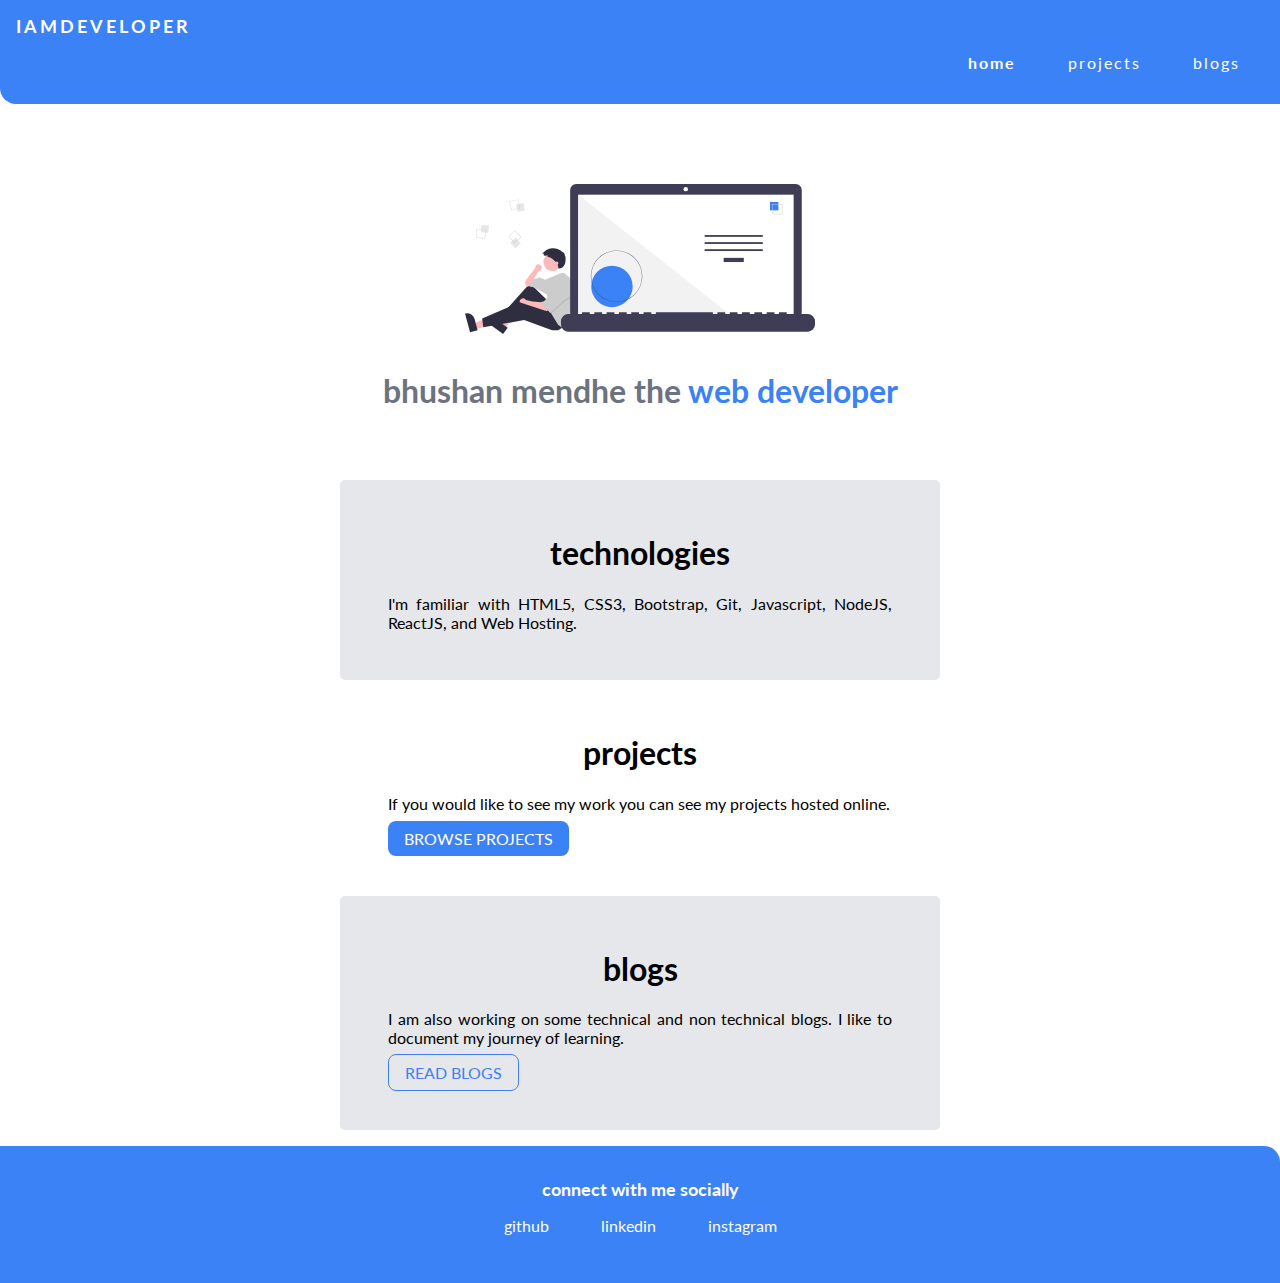
<file: index.html>
<!DOCTYPE html>
<html lang="en">

<head>
    <meta charset="UTF-8">
    <meta http-equiv="X-UA-Compatible" content="IE=edge">
    <meta name="viewport" content="width=device-width, initial-scale=1.0">
    <title>home | bhushan mendhe</title>
    <link rel="stylesheet" href="styles.css">
    <link rel="stylesheet" href="https://use.fontawesome.com/releases/v5.15.4/css/all.css"
        integrity="sha384-DyZ88mC6Up2uqS4h/KRgHuoeGwBcD4Ng9SiP4dIRy0EXTlnuz47vAwmeGwVChigm" crossorigin="anonymous">
</head>

<body>

    <nav class="navigation container">
        <div class="nav-brand">IAMDEVELOPER</div>
        <ul class="nav-pills">
            <li class="list-item-inline">
                <a class="link link-active" href="/">home</a>
            </li>
            <li class="list-item-inline">
                <a class="link" href="/projects.html">projects</a>
            </li>
            <li class="list-item-inline">
                <a class="link" href="/blogs.html">blogs</a>
            </li>
        </ul>
    </nav>

    <header class="head">
        <img class="head-img" src="/images/code.svg" alt="">
        <h1 class="head-heading">bhushan mendhe the <span class="head-inverted">web developer</span></h1>
    </header>

    <div class="container-center">
        <section class="section ow">
            <div class="container">
                <h1>technologies</h1>
                <p>I'm familiar with HTML5, CSS3, Bootstrap, Git, Javascript, NodeJS, ReactJS, and Web Hosting.</p>
            </div>
        </section>

        <section class="section">
            <div class="container container-center">
                <h1>projects</h1>
                <p>If you would like to see my work you can see my projects hosted online.</p>
                <a class="link link-primary" href="/projects.html">BROWSE PROJECTS</a>
            </div>
        </section>

        <section class="section ow">
            <div class="container container-center">
                <h1>blogs</h1>
                <p>I am also working on some technical and non technical blogs. I like to document my journey of
                    learning.</p>
                <a class="link link-secondary" href="/blogs.html">READ BLOGS</a>
            </div>
        </section>
    </div>


    <footer class="footer">
        <div class="footer-head">connect with me socially</div>
        <ul class="footer-social-links list-non-bullet">
            <li class="list-item-inline">
                <i class="fab fa-github"></i>
                <a class="link" href="https://github.com/bmendhe23">github</a>
            </li>
            <li class="list-item-inline">
                <i class="fab fa-linkedin"></i>
                <a class="link" href="https://www.linkedin.com/in/bhushan-mendhe-1027a1146/">linkedin</a>
            </li>
            <li class="list-item-inline">
                <i class="fab fa-instagram"></i>
                <a class="link" href="https://www.instagram.com/bmendhe23/">instagram</a>
            </li>
        </ul>
    </footer>

</body>

</html>
</file>
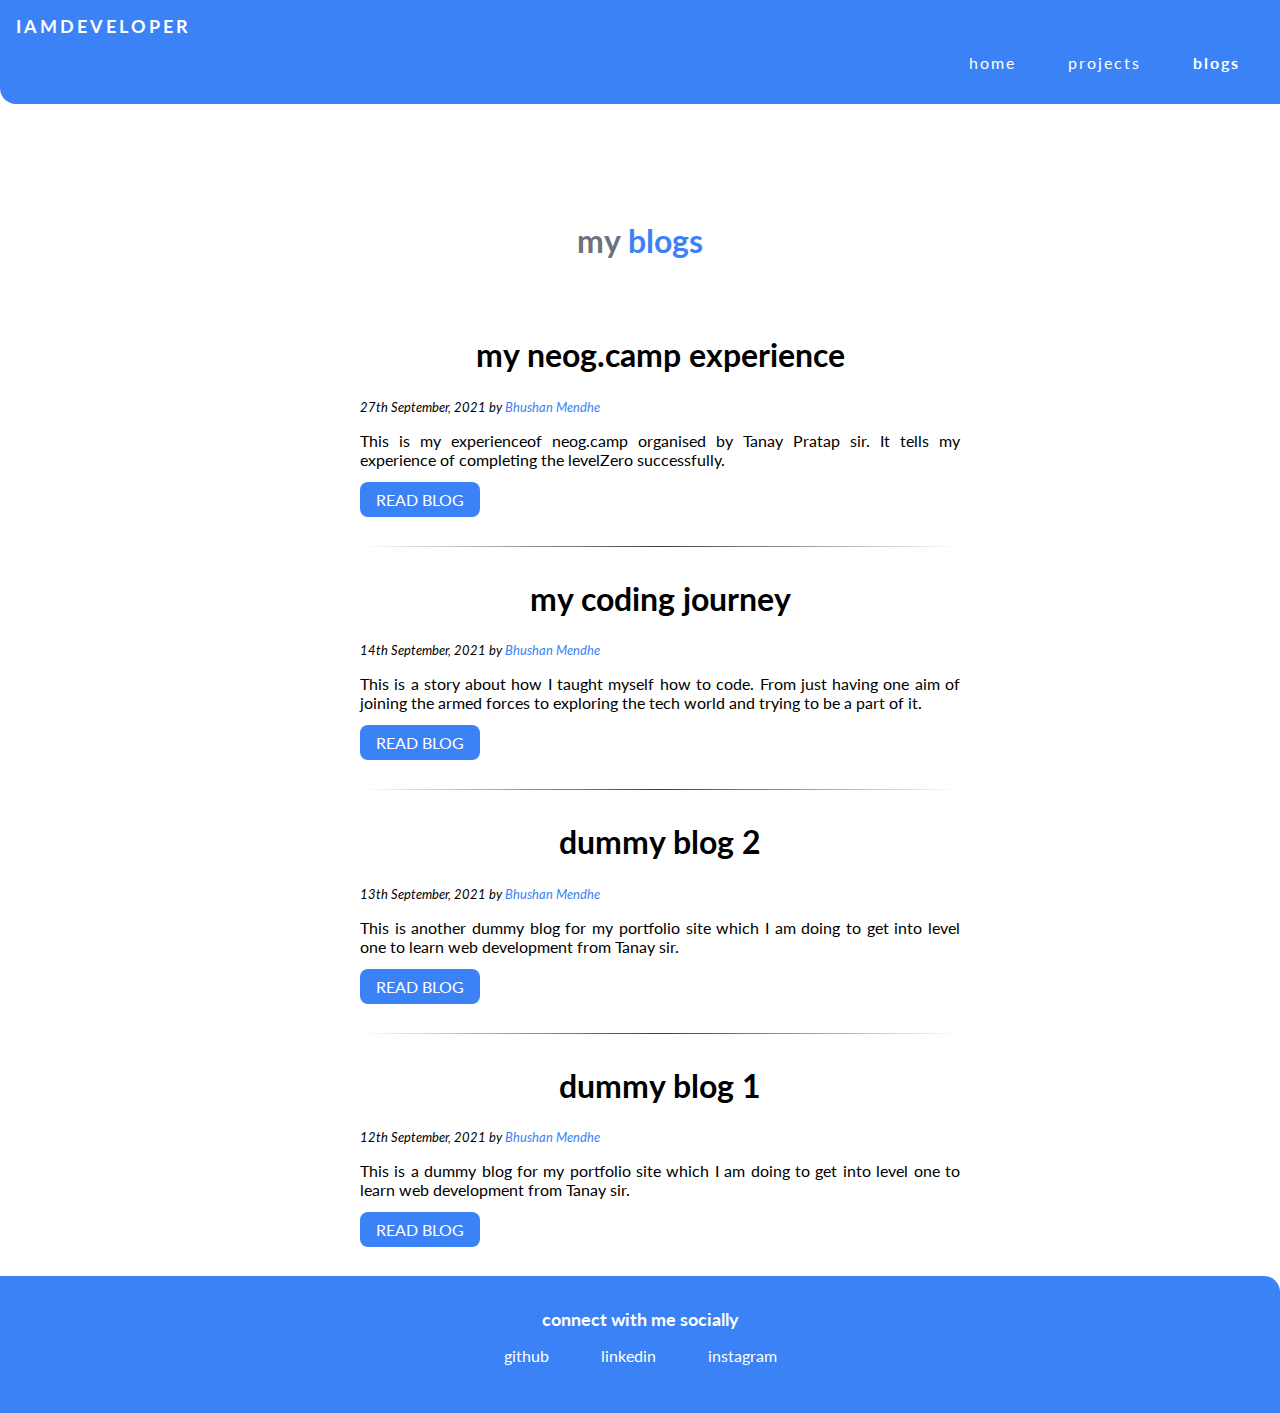
<file: blogs.html>
<!DOCTYPE html>
<html lang="en">
<head>
    <meta charset="UTF-8">
    <meta http-equiv="X-UA-Compatible" content="IE=edge">
    <meta name="viewport" content="width=device-width, initial-scale=1.0">
    <title>blogs | bhushan mendhe</title>
    <link rel="stylesheet" href="styles.css">
    <link rel="stylesheet" href="https://use.fontawesome.com/releases/v5.15.4/css/all.css" integrity="sha384-DyZ88mC6Up2uqS4h/KRgHuoeGwBcD4Ng9SiP4dIRy0EXTlnuz47vAwmeGwVChigm" crossorigin="anonymous">
</head>
<body>

    <nav class="navigation container">
        <div class="nav-brand">IAMDEVELOPER</div>
        <ul class="nav-pills">
            <li class="list-item-inline">
                <a class="link" href="/">home</a>
            </li>
            <li class="list-item-inline">
                <a class="link" href="/projects.html">projects</a>
            </li>
            <li class="list-item-inline">
                <a class="link link-active" href="/blogs.html">blogs</a>
            </li>
        </ul>
    </nav>

    <header class="head">
        <h1 class="head-heading">my <span class="head-inverted">blogs</span></h1>
    </header>

    <ul class="margin-fix list-non-bullet" reversed>
        <li>
            <div class="container container-center">
                <h1>my neog.camp experience</h1>
                <small><em>27th September, 2021 by<span class="head-inverted"> Bhushan Mendhe</span></em></small>
                <summary>
                    <p>This is my experienceof neog.camp organised by Tanay Pratap sir. It tells my experience of completing the levelZero successfully.</p>
                </summary>
                <div class="project-links"><a class="link link-primary" href="blogs/blog4.html">READ BLOG</a></div>
                <hr class="hr-style">
            </div>
        </li>
        <li>
            <div class="container container-center">
                <h1>my coding journey</h1>
                <small><em>14th September, 2021 by<span class="head-inverted"> Bhushan Mendhe</span></em></small>
                <summary>
                    <p>This is a story about how I taught myself how to code. From just having one aim of joining the armed forces to exploring the tech world and trying to be a part of it.</p>
                </summary>
                <div class="project-links"><a class="link link-primary" href="blogs/blog3.html">READ BLOG</a></div>
                <hr class="hr-style">
            </div>
        </li>
        <li>
            <div class="container container-center">
                <h1>dummy blog 2</h1>
                <small><em>13th September, 2021 by<span class="head-inverted"> Bhushan Mendhe</span></em></small>
                <p>This is another dummy blog for my portfolio site which I am doing to get into level one to learn web development from Tanay sir.</p>
                <div class="project-links"><a class="link link-primary" href="/blogs/blog2.html">READ BLOG</a></div>
                <hr class="hr-style">
            </div>
        </li>
        <li>
            <div class="container container-center">
                <h1>dummy blog 1</h1>
                <small><em>12th September, 2021 by<span class="head-inverted"> Bhushan Mendhe</span></em></small>
                <p>This is a dummy blog for my portfolio site which I am doing to get into level one to learn web development from Tanay sir.</p>
                <div class="project-links"><a class="link link-primary" href="/blogs/blog1.html">READ BLOG</a></div>
            </div>
        </li>
    </ul>

    <footer class="footer">
        <div class="footer-head">connect with me socially</div>
        <ul class="footer-social-links list-non-bullet">
            <li class="list-item-inline">
                <i class="fab fa-github"></i>
                <a class="link" href="https://github.com/bmendhe23">github</a>
            </li>
            <li class="list-item-inline">
                <i class="fab fa-linkedin"></i>
                <a class="link" href="https://www.linkedin.com/in/bhushan-mendhe-1027a1146/">linkedin</a>
            </li>
            <li class="list-item-inline">
                <i class="fab fa-instagram"></i>
                <a class="link" href="https://www.instagram.com/bmendhe23/">instagram</a>
            </li>
        </ul>
    </footer>

</body>
</html>
</file>
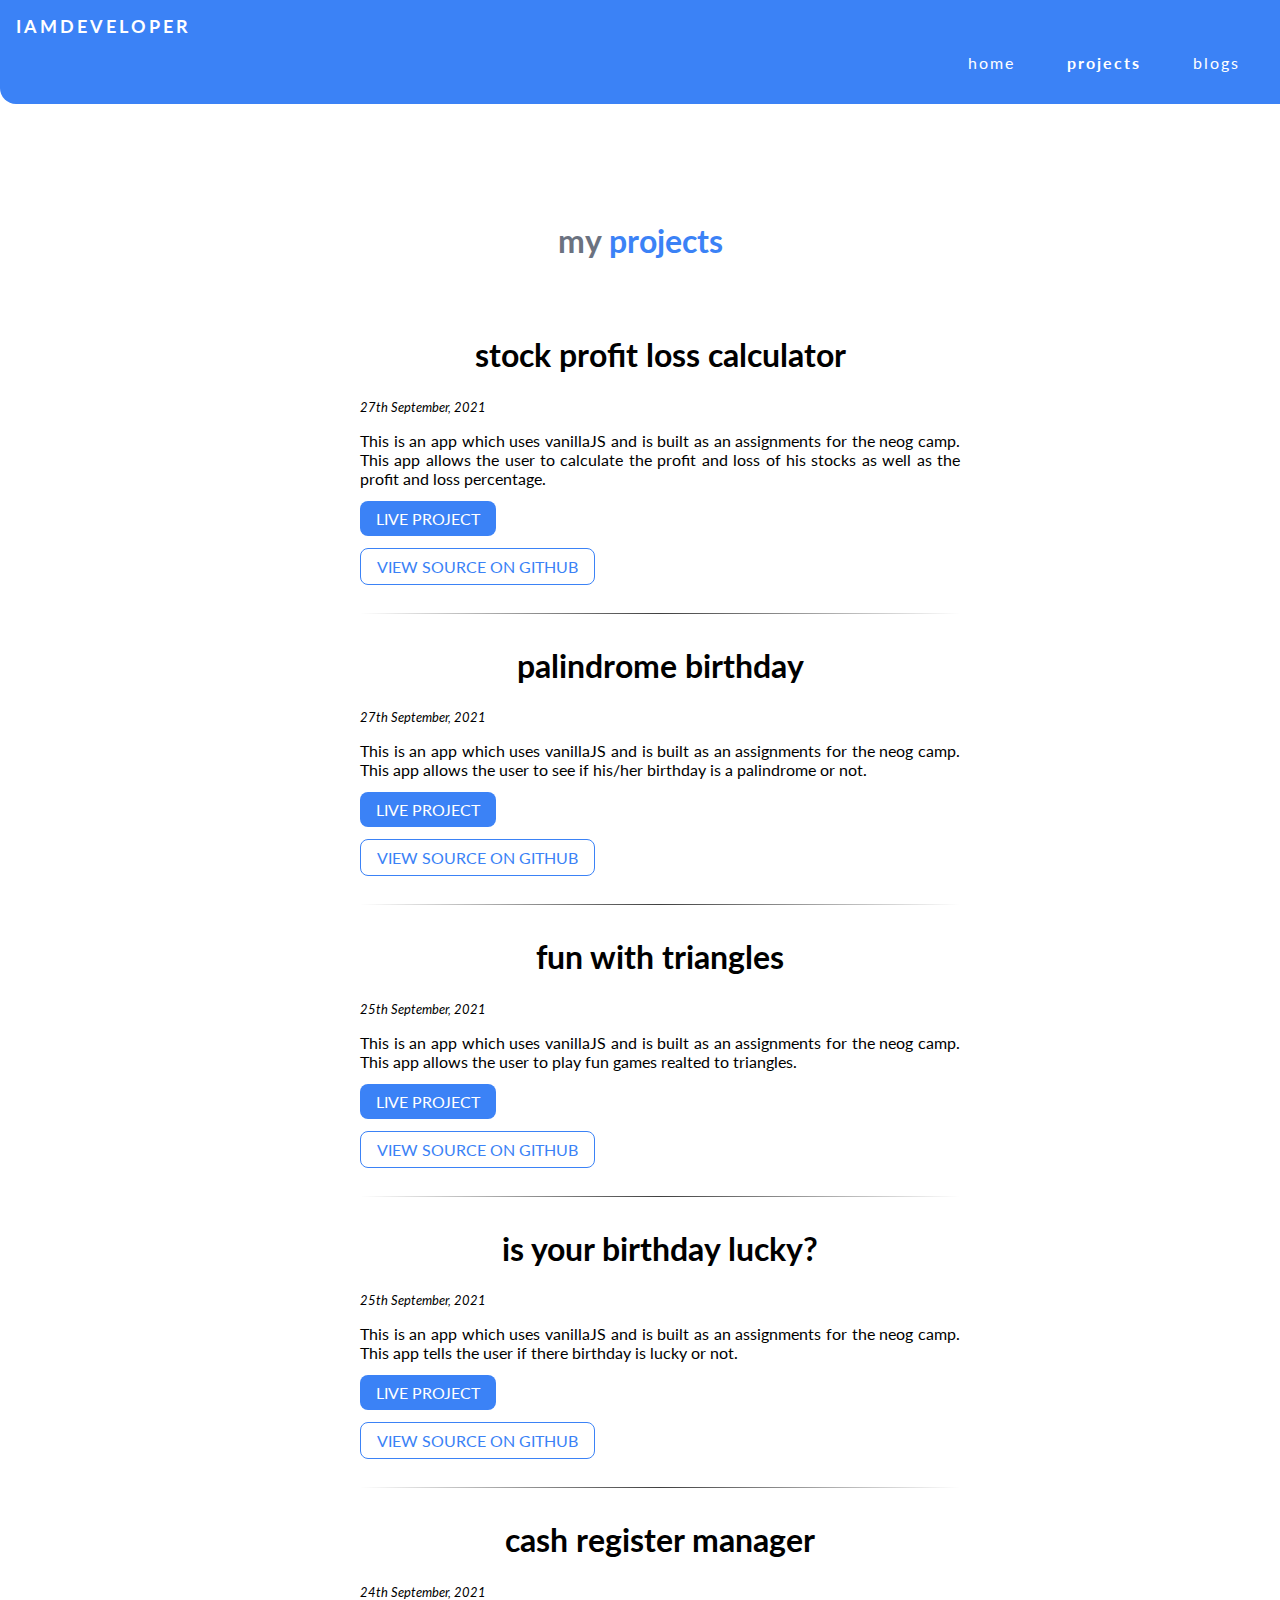
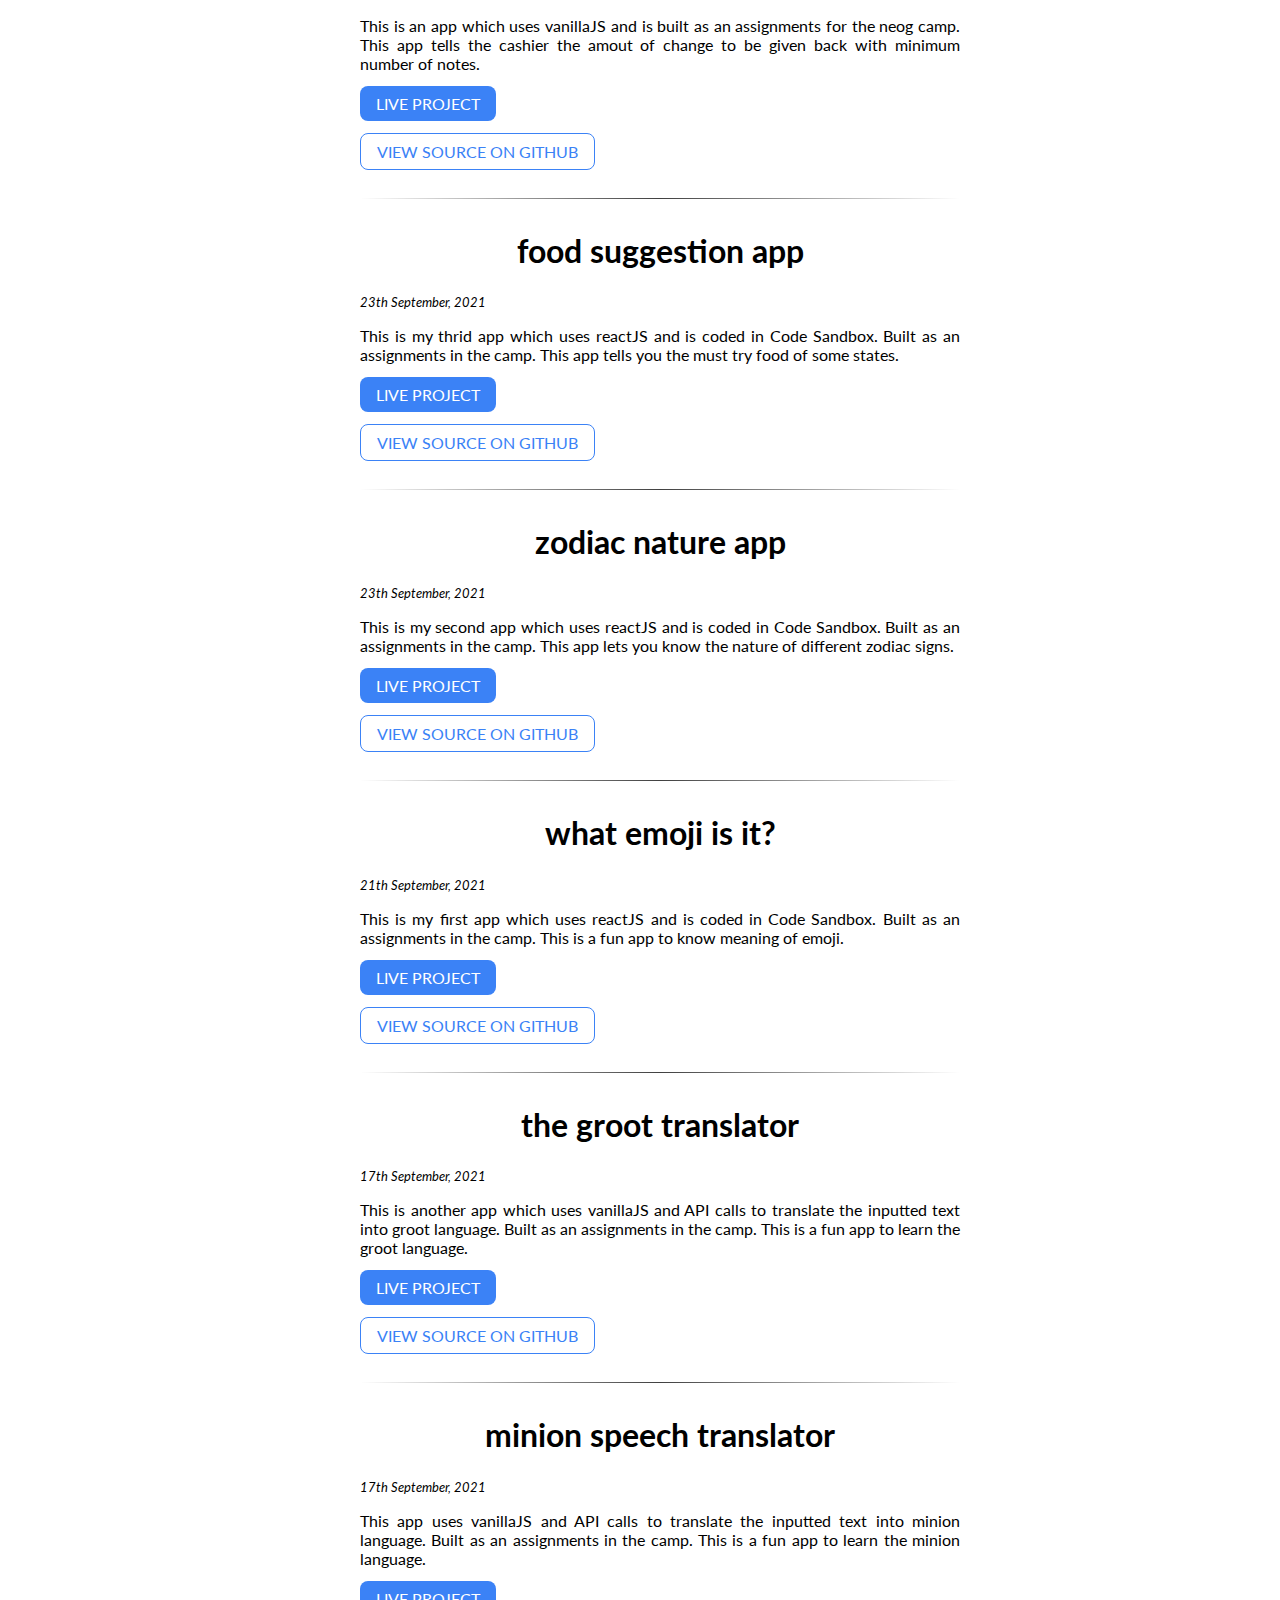
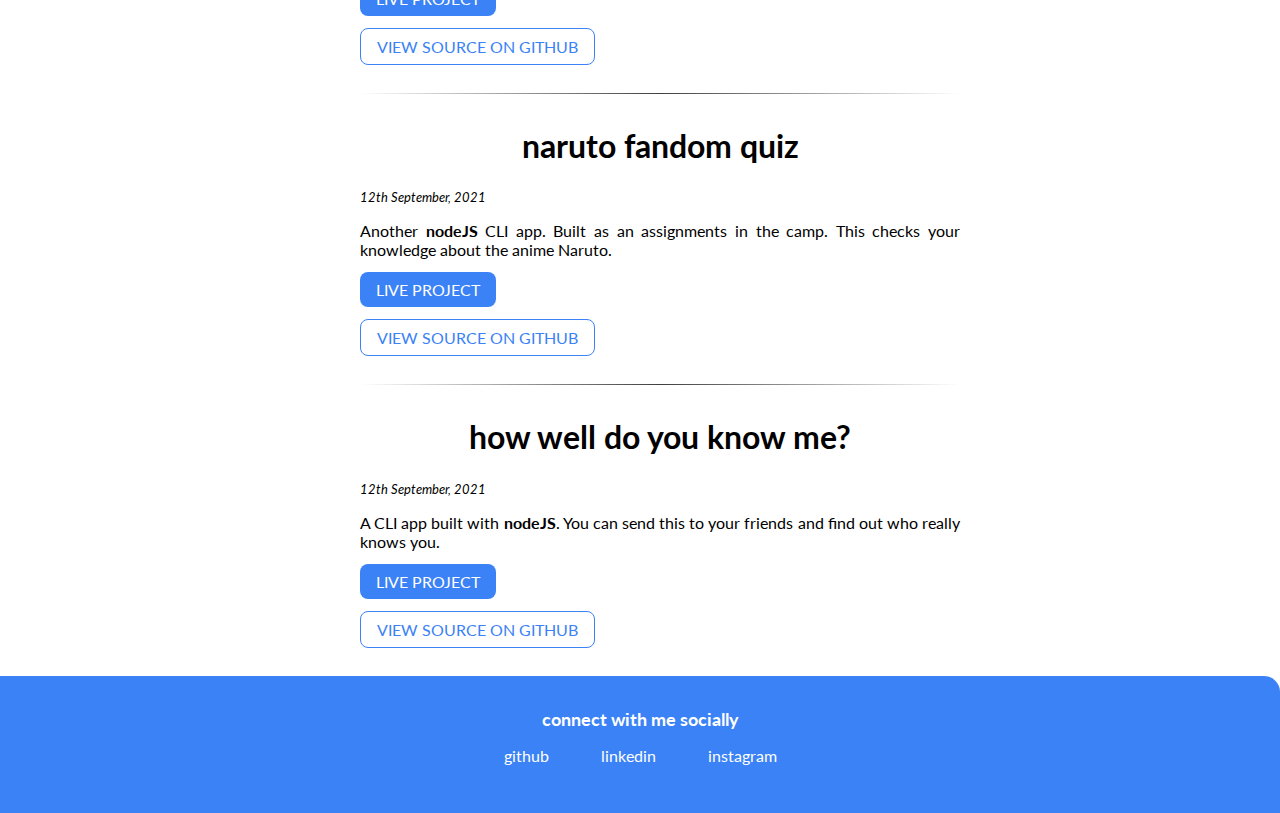
<file: projects.html>
<!DOCTYPE html>
<html lang="en">

<head>
    <meta charset="UTF-8">
    <meta http-equiv="X-UA-Compatible" content="IE=edge">
    <meta name="viewport" content="width=device-width, initial-scale=1.0">
    <title>projects | bhushan mendhe</title>
    <link rel="stylesheet" href="styles.css">
    <link rel="stylesheet" href="https://use.fontawesome.com/releases/v5.15.4/css/all.css"
        integrity="sha384-DyZ88mC6Up2uqS4h/KRgHuoeGwBcD4Ng9SiP4dIRy0EXTlnuz47vAwmeGwVChigm" crossorigin="anonymous">
</head>

<body>

    <nav class="navigation container">
        <div class="nav-brand">IAMDEVELOPER</div>
        <ul class="nav-pills">
            <li class="list-item-inline">
                <a class="link" href="/">home</a>
            </li>
            <li class="list-item-inline">
                <a class="link link-active" href="/projects.html">projects</a>
            </li>
            <li class="list-item-inline">
                <a class="link" href="/blogs.html">blogs</a>
            </li>
        </ul>
    </nav>

    <header class="head">
        <h1 class="head-heading">my <span class="head-inverted">projects</span></h1>
    </header>

    <ul class="margin-fix list-non-bullet" reversed>
        <li>
            <div class="container container-center">
                <h1>stock profit loss calculator</h1>
                <small><em>27th September, 2021</em></small>
                <p>This is an app which uses vanillaJS and is built as an assignments for the neog camp. This app allows the user to calculate the profit and loss of his stocks as well as the profit and loss percentage.</p>
                <div class="project-links"><a class="link link-primary" href="https://stock-profit-loss-calculator23.netlify.app/">LIVE PROJECT</a></div><br>
                <div class="project-links"><a class="link link-secondary" href="https://github.com/bmendhe23/stock-purchase-profit-or-loss">VIEW SOURCE ON GITHUB</a></div>
                <hr class="hr-style">
            </div>
        </li>
        <li>
            <div class="container container-center">
                <h1>palindrome birthday</h1>
                <small><em>27th September, 2021</em></small>
                <p>This is an app which uses vanillaJS and is built as an assignments for the neog camp. This app allows the user to see if his/her birthday is a palindrome or not.</p>
                <div class="project-links"><a class="link link-primary" href="https://palindrome-birthday23.netlify.app/">LIVE PROJECT</a></div><br>
                <div class="project-links"><a class="link link-secondary" href="https://github.com/bmendhe23/palindrome-birthdays">VIEW SOURCE ON GITHUB</a></div>
                <hr class="hr-style">
            </div>
        </li>
        <li>
            <div class="container container-center">
                <h1>fun with triangles</h1>
                <small><em>25th September, 2021</em></small>
                <p>This is an app which uses vanillaJS and is built as an assignments for the neog camp. This app allows the user to play fun games realted to triangles.</p>
                <div class="project-links"><a class="link link-primary" href="https://fun-with-triangles46.netlify.app/index.html">LIVE PROJECT</a></div><br>
                <div class="project-links"><a class="link link-secondary" href="https://github.com/bmendhe23/fun-with-triangles">VIEW SOURCE ON GITHUB</a></div>
                <hr class="hr-style">
            </div>
        </li>
        <li>
            <div class="container container-center">
                <h1>is your birthday lucky?</h1>
                <small><em>25th September, 2021</em></small>
                <p>This is an app which uses vanillaJS and is built as an assignments for the neog camp. This app tells the user if there birthday is lucky or not.</p>
                <div class="project-links"><a class="link link-primary" href="https://is-your-birthday-lucky23.netlify.app//">LIVE PROJECT</a></div><br>
                <div class="project-links"><a class="link link-secondary" href="https://github.com/bmendhe23/is-your-birthday-lucky-app">VIEW SOURCE ON GITHUB</a></div>
                <hr class="hr-style">
            </div>
        </li>
        <li>
            <div class="container container-center">
                <h1>cash register manager</h1>
                <small><em>24th September, 2021</em></small>
                <p>This is an app which uses vanillaJS and is built as an assignments for the neog camp. This app tells the cashier the amout of change to be given back with minimum number of notes.</p>
                <div class="project-links"><a class="link link-primary" href="https://cash-register-manager23.netlify.app/">LIVE PROJECT</a></div><br>
                <div class="project-links"><a class="link link-secondary" href="https://github.com/bmendhe23/cash-register-manager">VIEW SOURCE ON GITHUB</a></div>
                <hr class="hr-style">
            </div>
        </li>
        <li>
            <div class="container container-center">
                <h1>food suggestion app</h1>
                <small><em>23th September, 2021</em></small>
                <p>This is my thrid app which uses reactJS and is coded in Code Sandbox. Built as an assignments in the camp. This app tells you the must try food of some states.</p>
                <div class="project-links"><a class="link link-primary" href="https://food-suggestion-app.netlify.app/">LIVE PROJECT</a></div><br>
                <div class="project-links"><a class="link link-secondary" href="https://github.com/bmendhe23/food-suggestion-app">VIEW SOURCE ON GITHUB</a></div>
                <hr class="hr-style">
            </div>
        </li>
        <li>
            <div class="container container-center">
                <h1>zodiac nature app</h1>
                <small><em>23th September, 2021</em></small>
                <p>This is my second app which uses reactJS and is coded in Code Sandbox. Built as an assignments in the camp. This app lets you know the nature of different zodiac signs.</p>
                <div class="project-links"><a class="link link-primary" href="https://zodiac-nature-app.netlify.app/">LIVE PROJECT</a></div><br>
                <div class="project-links"><a class="link link-secondary" href="https://github.com/bmendhe23/know-zodiac-nature-app">VIEW SOURCE ON GITHUB</a></div>
                <hr class="hr-style">
            </div>
        </li>
        <li>
            <div class="container container-center">
                <h1>what emoji is it?</h1>
                <small><em>21th September, 2021</em></small>
                <p>This is my first app which uses reactJS and is coded in Code Sandbox. Built as an assignments in the camp. This is a fun app to know meaning of emoji.</p>
                <div class="project-links"><a class="link link-primary" href="https://what-emoji-is-it.netlify.app/">LIVE PROJECT</a></div><br>
                <div class="project-links"><a class="link link-secondary" href="https://github.com/bmendhe23/emoji-project">VIEW SOURCE ON GITHUB</a></div>
                <hr class="hr-style">
            </div>
        </li>
        <li>
            <div class="container container-center">
                <h1>the groot translator</h1>
                <small><em>17th September, 2021</em></small>
                <p>This is another app which uses vanillaJS and API calls to translate the inputted text into groot language. Built as an assignments in the camp. This is a fun app to learn the groot language.</p>
                <div class="project-links"><a class="link link-primary" href="https://thegroottalk.netlify.app/">LIVE PROJECT</a></div><br>
                <div class="project-links"><a class="link link-secondary" href="https://github.com/bmendhe23/the-groot-translator">VIEW SOURCE ON GITHUB</a></div>
                <hr class="hr-style">
            </div>
        </li>
        <li>
            <div class="container container-center">
                <h1>minion speech translator</h1>
                <small><em>17th September, 2021</em></small>
                <p>This app uses vanillaJS and API calls to translate the inputted text into minion language. Built as an assignments in the camp. This is a fun app to learn the minion language.</p>
                <div class="project-links"><a class="link link-primary" href="https://thebananaspeech.netlify.app/">LIVE PROJECT</a></div><br>
                <div class="project-links"><a class="link link-secondary" href="https://github.com/bmendhe23/the-minion-talk">VIEW SOURCE ON GITHUB</a></div>
                <hr class="hr-style">
            </div>
        </li>
        <li>
            <div class="container container-center">
                <h1>naruto fandom quiz</h1>
                <small><em>12th September, 2021</em></small>
                <p>Another <strong>nodeJS</strong> CLI app. Built as an assignments in the camp. This checks your
                    knowledge
                    about the anime Naruto.</p>
                <div class="project-links"><a class="link link-primary" href="https://replit.com/@bmendhe23/Mark2#index.js">LIVE PROJECT</a></div><br>
                <div class="project-links"><a class="link link-secondary" href="https://github.com/bmendhe23/Naruto-Fandom-Quiz">VIEW SOURCE ON GITHUB</a></div>
                <hr class="hr-style">
            </div>
        </li>
        <li>
            <div class="container container-center">
                <h1>how well do you know me?</h1>
                <small><em>12th September, 2021</em></small>
                <p>A CLI app built with <strong>nodeJS</strong>. You can send this to your friends and find out who
                    really knows you.</p>
                <div class="project-links"><a class="link link-primary" href="https://replit.com/@bmendhe23/Mark1#index.js">LIVE PROJECT</a></div><br>
                <div class="project-links"><a class="link link-secondary" href="https://github.com/bmendhe23/How-well-do-you-know-me-quiz">VIEW SOURCE ON GITHUB</a></div>
            </div>
        </li>
    </ul>



    <footer class="footer">
        <div class="footer-head">connect with me socially</div>
        <ul class="footer-social-links list-non-bullet">
            <li class="list-item-inline">
                <i class="fab fa-github"></i>
                <a class="link" href="https://github.com/bmendhe23">github</a>
            </li>
            <li class="list-item-inline">
                <i class="fab fa-linkedin"></i>
                <a class="link" href="https://www.linkedin.com/in/bhushan-mendhe-1027a1146/">linkedin</a>
            </li>
            <li class="list-item-inline">
                <i class="fab fa-instagram"></i>
                <a class="link" href="https://www.instagram.com/bmendhe23/">instagram</a>
            </li>
        </ul>
    </footer>

</body>

</html>
</file>
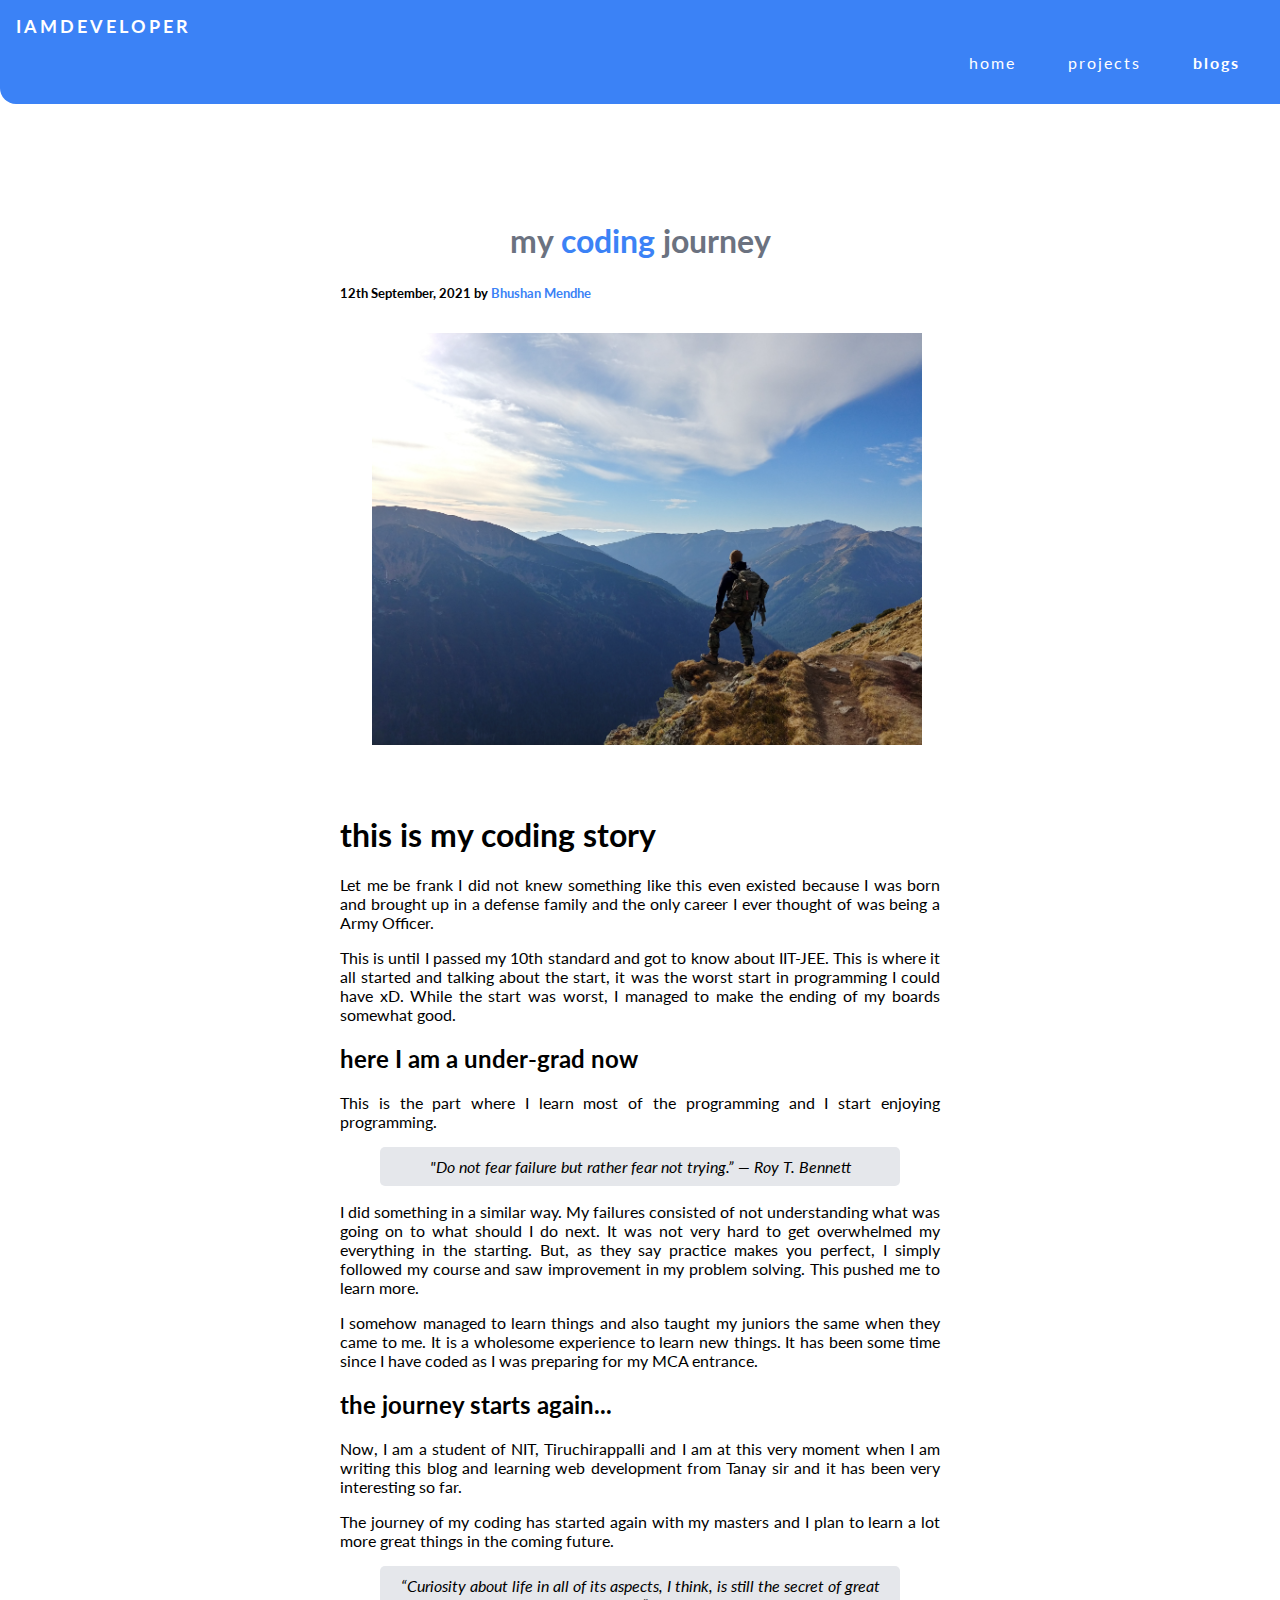
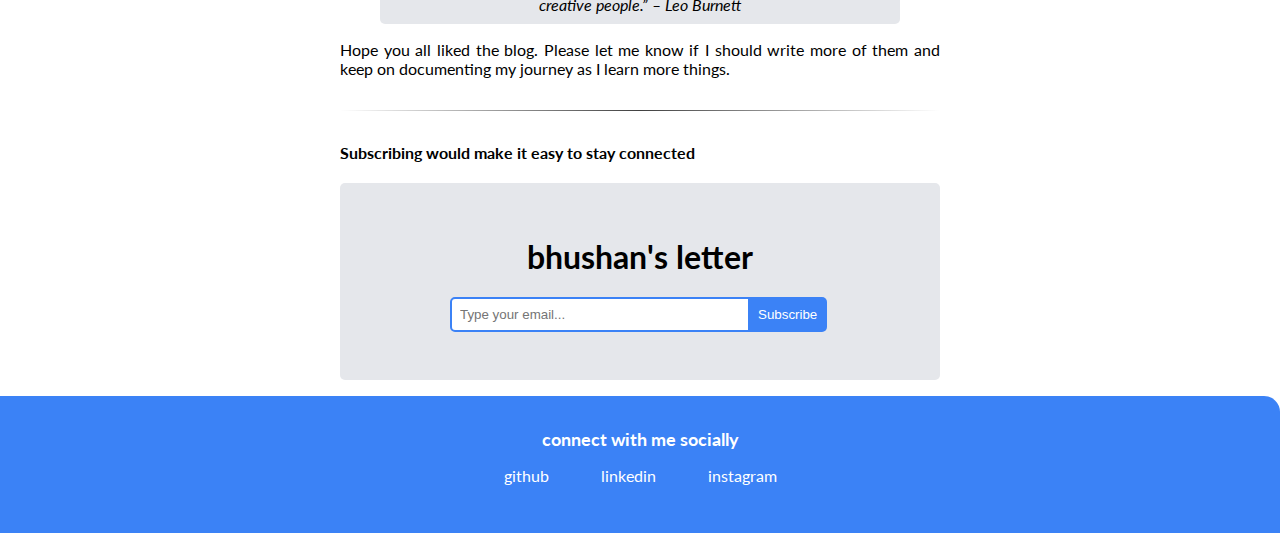
<file: blogs/blog1.html>
<!DOCTYPE html>
<html lang="en">

<head>
    <meta charset="UTF-8">
    <meta http-equiv="X-UA-Compatible" content="IE=edge">
    <meta name="viewport" content="width=device-width, initial-scale=1.0">
    <title>blogs | bhushan mendhe</title>
    <link rel="stylesheet" href="/styles.css">
    <link rel="stylesheet" href="https://use.fontawesome.com/releases/v5.15.4/css/all.css"
        integrity="sha384-DyZ88mC6Up2uqS4h/KRgHuoeGwBcD4Ng9SiP4dIRy0EXTlnuz47vAwmeGwVChigm" crossorigin="anonymous">
</head>

<body>

    <nav class="navigation container">
        <div class="nav-brand">IAMDEVELOPER</div>
        <ul class="nav-pills">
            <li class="list-item-inline">
                <a class="link" href="/">home</a>
            </li>
            <li class="list-item-inline">
                <a class="link" href="/projects.html">projects</a>
            </li>
            <li class="list-item-inline">
                <a class="link link-active" href="/blogs.html">blogs</a>
            </li>
        </ul>
    </nav>

    <header class="head">
        <div class="container container-center">
            <h1 class="head-heading">my <span class="head-inverted">coding</span> journey</h1>
            <strong><small>12th September, 2021 by <span class="head-inverted">Bhushan Mendhe</span></small></strong>
            <img class="head head-blog-img" src="/images/blog1.jpg" alt="">
        </div>
    </header>

    <div class="container container-center">
        <h1>this is my coding story</h1>
        <p>Let me be frank I did not knew something like this even existed because I was born and brought up in a
            defense family and the only career I ever thought of was being a Army Officer.</p>
        <p>This is until I passed my 10th standard and got to know about IIT-JEE. This is where it all started and
            talking about the start, it was the worst start in programming I could have xD. While the start was worst, I
            managed to make the ending of my boards somewhat good.</p>

        <h2>here I am a under-grad now</h2>
        <p>This is the part where I learn most of the programming and I start enjoying programming.</p>

        <blockquote class="quote"><em>"Do not fear failure but rather fear not trying.” ― Roy T. Bennett</em>
        </blockquote>

        <p>I did something in a similar way. My failures consisted of not understanding what was going on to what should
            I do next. It was not very hard to get overwhelmed my everything in the starting. But, as they say practice
            makes you perfect, I simply followed my course and saw improvement in my problem solving. This pushed me to
            learn more.</p>

        <p>I somehow managed to learn things and also taught my juniors the same when they came to me. It is a wholesome
            experience to learn new things. It has been some time since I have coded as I was preparing for my MCA
            entrance.</p>

        <h2>the journey starts again...</h2>
        <p>Now, I am a student of NIT, Tiruchirappalli and I am at this very moment when I am writing this blog and
            learning web development from Tanay sir and it has been very interesting so far.</p>
        <p>The journey of my coding has started again with my masters and I plan to learn a lot more great things in the
            coming future.</p>

        <blockquote class="quote"><em>“Curiosity about life in all of its aspects, I think, is still the secret of great
                creative people.” – Leo Burnett</em></blockquote>

        <p>Hope you all liked the blog. Please let me know if I should write more of them and keep on documenting my
            journey as I learn more things.</p>

        <hr class="hr-style">

        <h4>Subscribing would make it easy to stay connected</h4>
        <section class="section ow">
            <div class="container container-center">
                <h1>bhushan's letter</h1>
                <div class="blog-subscribe">
                    <input type="text" placeholder="Type your email...">
                <button>Subscribe</button>
                </div>
            </div>
        </section>
    </div>





    <footer class="footer">
        <div class="footer-head">connect with me socially</div>
        <ul class="footer-social-links list-non-bullet">
            <li class="list-item-inline">
                <i class="fab fa-github"></i>
                <a class="link" href="https://github.com/bmendhe23">github</a>
            </li>
            <li class="list-item-inline">
                <i class="fab fa-linkedin"></i>
                <a class="link" href="https://www.linkedin.com/in/bhushan-mendhe-1027a1146/">linkedin</a>
            </li>
            <li class="list-item-inline">
                <i class="fab fa-instagram"></i>
                <a class="link" href="https://www.instagram.com/bmendhe23/">instagram</a>
            </li>
        </ul>
    </footer>

</body>

</html>
</file>
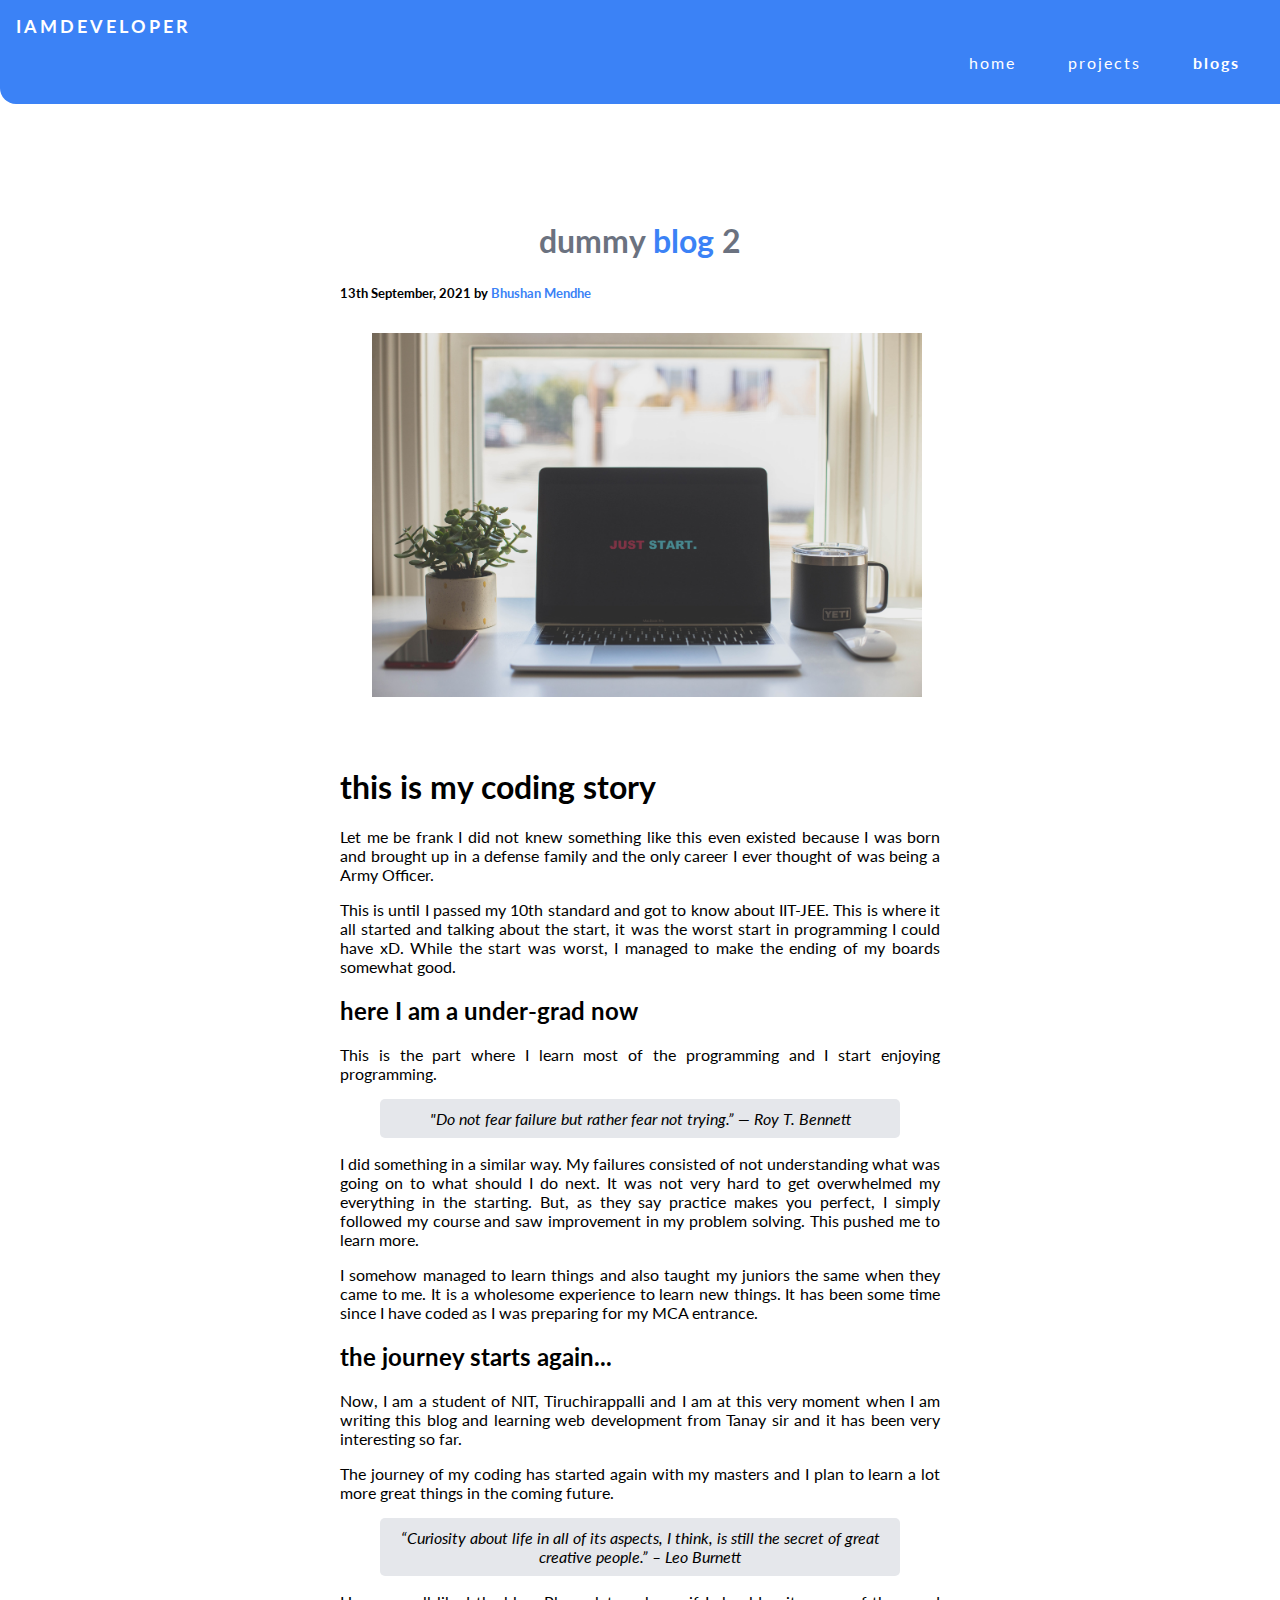
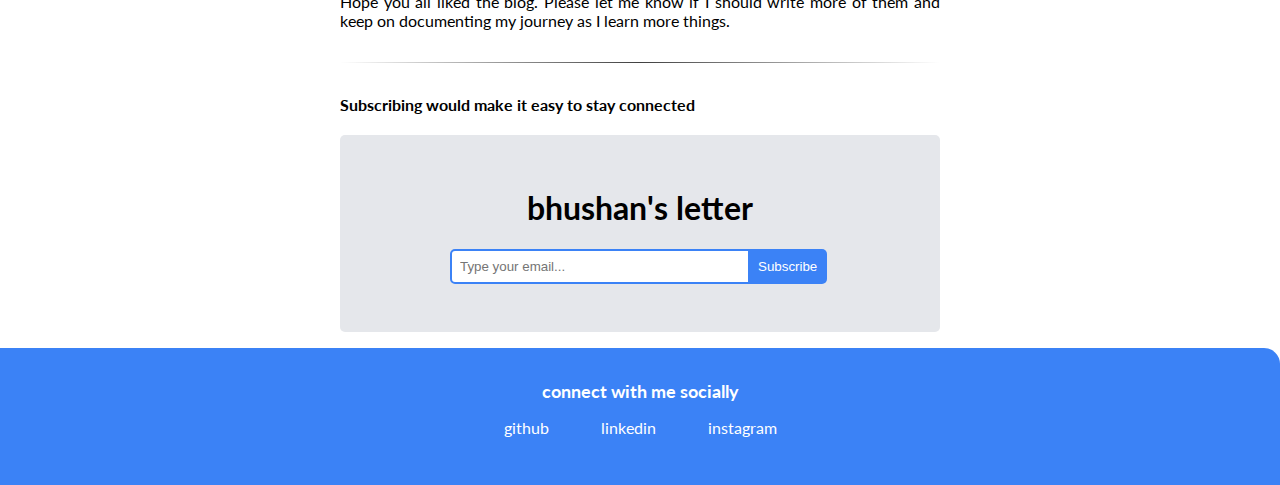
<file: blogs/blog2.html>
<!DOCTYPE html>
<html lang="en">

<head>
    <meta charset="UTF-8">
    <meta http-equiv="X-UA-Compatible" content="IE=edge">
    <meta name="viewport" content="width=device-width, initial-scale=1.0">
    <title>blogs | bhushan mendhe</title>
    <link rel="stylesheet" href="/styles.css">
    <link rel="stylesheet" href="https://use.fontawesome.com/releases/v5.15.4/css/all.css"
        integrity="sha384-DyZ88mC6Up2uqS4h/KRgHuoeGwBcD4Ng9SiP4dIRy0EXTlnuz47vAwmeGwVChigm" crossorigin="anonymous">
</head>

<body>

    <nav class="navigation container">
        <div class="nav-brand">IAMDEVELOPER</div>
        <ul class="nav-pills">
            <li class="list-item-inline">
                <a class="link" href="/">home</a>
            </li>
            <li class="list-item-inline">
                <a class="link" href="/projects.html">projects</a>
            </li>
            <li class="list-item-inline">
                <a class="link link-active" href="/blogs.html">blogs</a>
            </li>
        </ul>
    </nav>

    <header class="head">
        <div class="container container-center">
            <h1 class="head-heading">dummy <span class="head-inverted">blog</span> 2</h1>
            <strong><small>13th September, 2021 by <span class="head-inverted">Bhushan Mendhe</span></small></strong>
            <img class="head head-blog-img" src="/images/blog2.jpg" alt="">
        </div>
    </header>

    <div class="container container-center">
        <h1>this is my coding story</h1>
        <p>Let me be frank I did not knew something like this even existed because I was born and brought up in a
            defense family and the only career I ever thought of was being a Army Officer.</p>
        <p>This is until I passed my 10th standard and got to know about IIT-JEE. This is where it all started and
            talking about the start, it was the worst start in programming I could have xD. While the start was worst, I
            managed to make the ending of my boards somewhat good.</p>

        <h2>here I am a under-grad now</h2>
        <p>This is the part where I learn most of the programming and I start enjoying programming.</p>

        <blockquote class="quote"><em>"Do not fear failure but rather fear not trying.” ― Roy T. Bennett</em>
        </blockquote>

        <p>I did something in a similar way. My failures consisted of not understanding what was going on to what should
            I do next. It was not very hard to get overwhelmed my everything in the starting. But, as they say practice
            makes you perfect, I simply followed my course and saw improvement in my problem solving. This pushed me to
            learn more.</p>

        <p>I somehow managed to learn things and also taught my juniors the same when they came to me. It is a wholesome
            experience to learn new things. It has been some time since I have coded as I was preparing for my MCA
            entrance.</p>

        <h2>the journey starts again...</h2>
        <p>Now, I am a student of NIT, Tiruchirappalli and I am at this very moment when I am writing this blog and
            learning web development from Tanay sir and it has been very interesting so far.</p>
        <p>The journey of my coding has started again with my masters and I plan to learn a lot more great things in the
            coming future.</p>

        <blockquote class="quote"><em>“Curiosity about life in all of its aspects, I think, is still the secret of great
                creative people.” – Leo Burnett</em></blockquote>

        <p>Hope you all liked the blog. Please let me know if I should write more of them and keep on documenting my
            journey as I learn more things.</p>

        <hr class="hr-style">

        <h4>Subscribing would make it easy to stay connected</h4>
        <section class="section ow">
            <div class="container container-center">
                <h1>bhushan's letter</h1>
                <div class="blog-subscribe">
                    <input type="text" placeholder="Type your email...">
                <button>Subscribe</button>
                </div>
            </div>
        </section>
    </div>





    <footer class="footer">
        <div class="footer-head">connect with me socially</div>
        <ul class="footer-social-links list-non-bullet">
            <li class="list-item-inline">
                <i class="fab fa-github"></i>
                <a class="link" href="https://github.com/bmendhe23">github</a>
            </li>
            <li class="list-item-inline">
                <i class="fab fa-linkedin"></i>
                <a class="link" href="https://www.linkedin.com/in/bhushan-mendhe-1027a1146/">linkedin</a>
            </li>
            <li class="list-item-inline">
                <i class="fab fa-instagram"></i>
                <a class="link" href="https://www.instagram.com/bmendhe23/">instagram</a>
            </li>
        </ul>
    </footer>

</body>

</html>
</file>
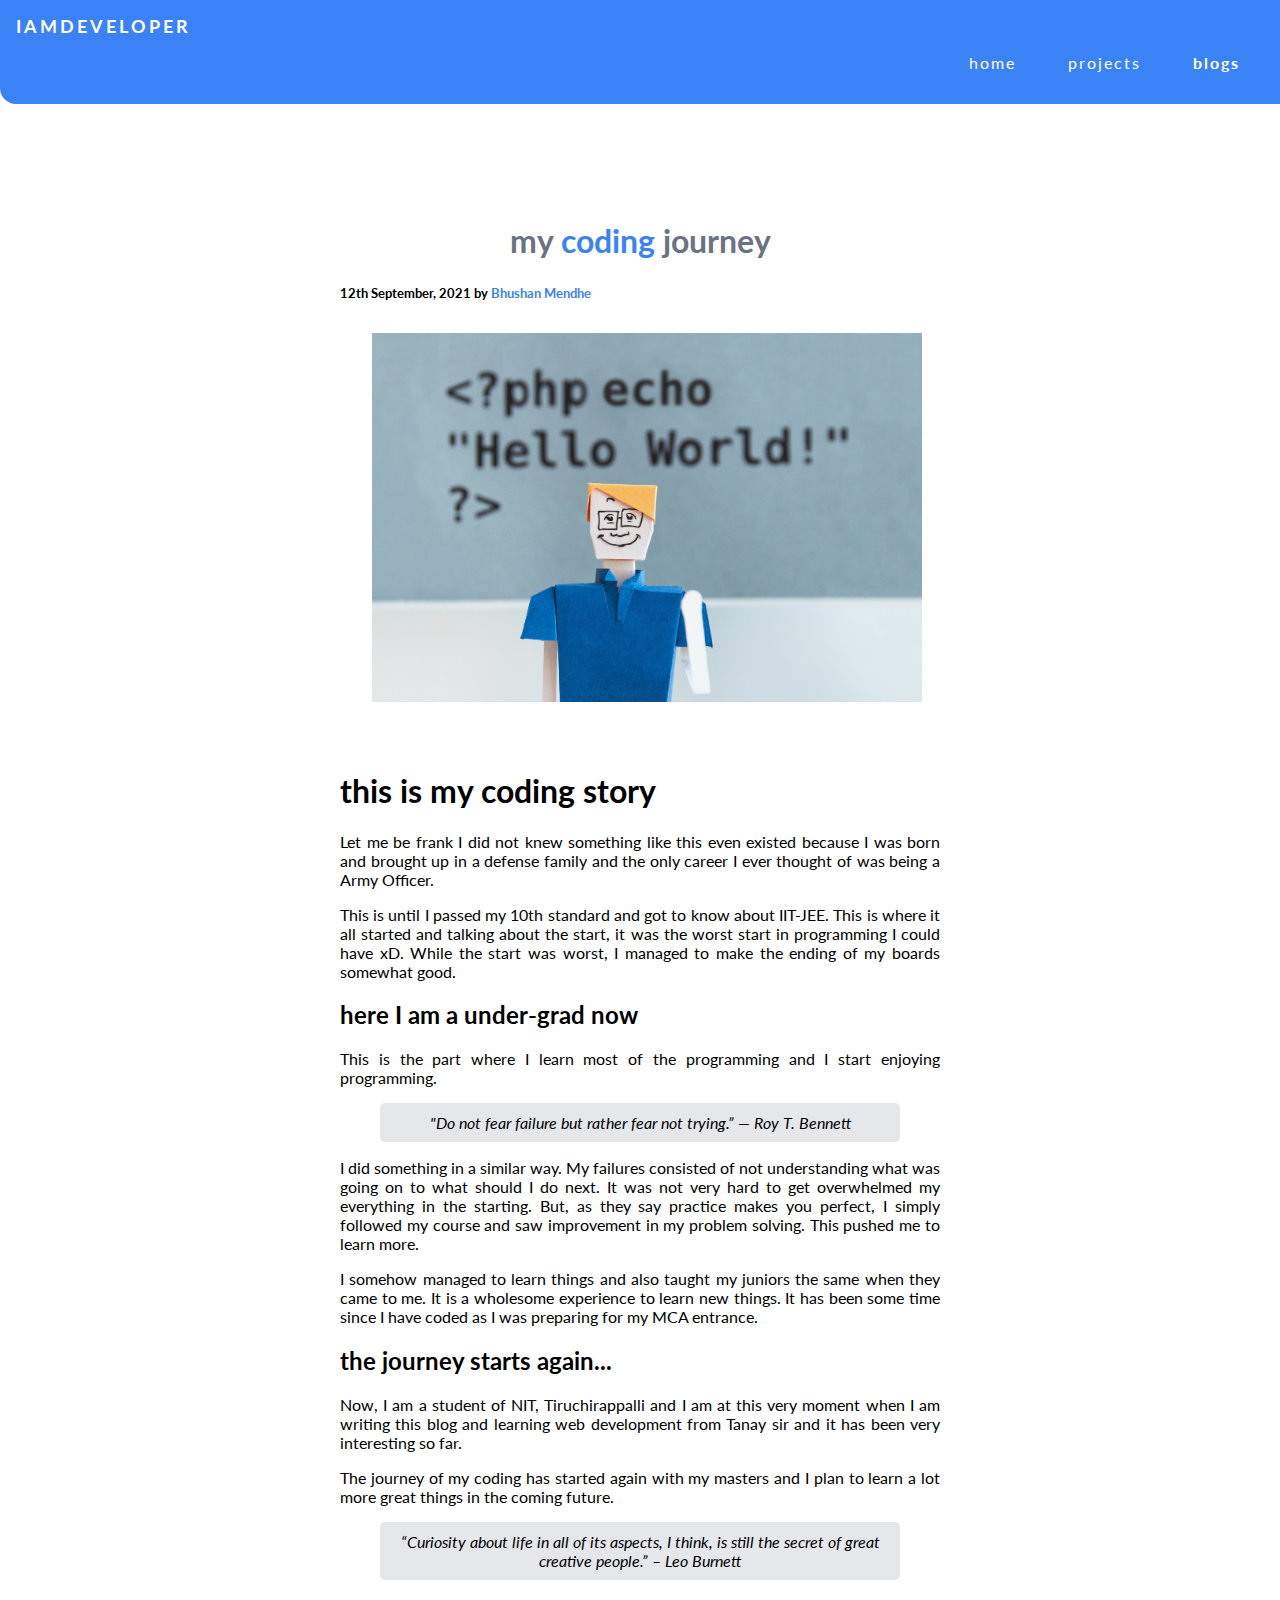
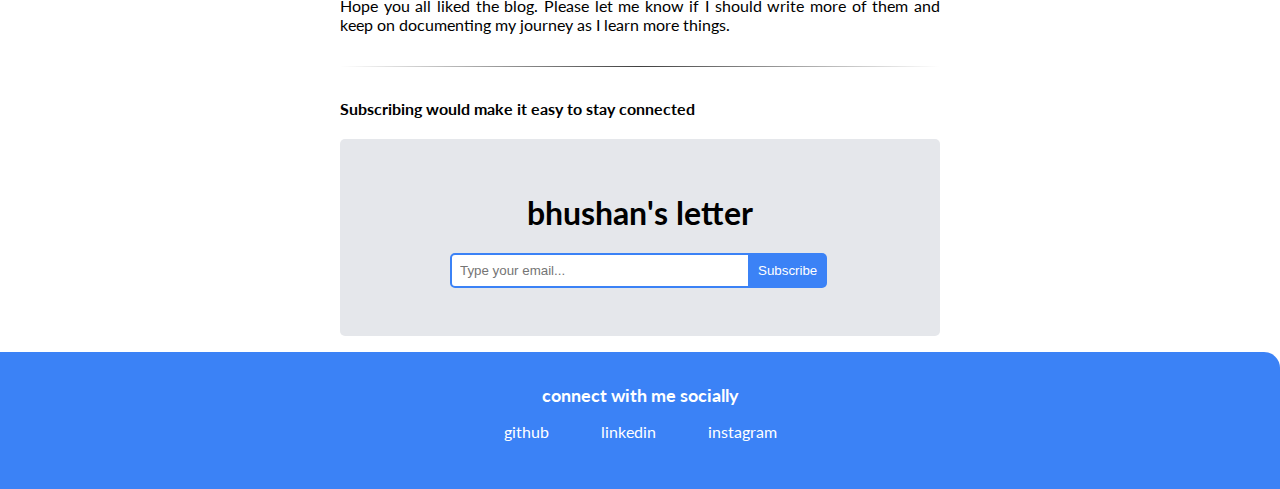
<file: blogs/blog3.html>
<!DOCTYPE html>
<html lang="en">

<head>
    <meta charset="UTF-8">
    <meta http-equiv="X-UA-Compatible" content="IE=edge">
    <meta name="viewport" content="width=device-width, initial-scale=1.0">
    <title>blogs | bhushan mendhe</title>
    <link rel="stylesheet" href="/styles.css">
    <link rel="stylesheet" href="https://use.fontawesome.com/releases/v5.15.4/css/all.css"
        integrity="sha384-DyZ88mC6Up2uqS4h/KRgHuoeGwBcD4Ng9SiP4dIRy0EXTlnuz47vAwmeGwVChigm" crossorigin="anonymous">
</head>

<body>

    <nav class="navigation container">
        <div class="nav-brand">IAMDEVELOPER</div>
        <ul class="nav-pills">
            <li class="list-item-inline">
                <a class="link" href="/">home</a>
            </li>
            <li class="list-item-inline">
                <a class="link" href="/projects.html">projects</a>
            </li>
            <li class="list-item-inline">
                <a class="link link-active" href="/blogs.html">blogs</a>
            </li>
        </ul>
    </nav>

    <header class="head">
        <div class="container container-center">
            <h1 class="head-heading">my <span class="head-inverted">coding</span> journey</h1>
            <strong><small>12th September, 2021 by <span class="head-inverted">Bhushan Mendhe</span></small></strong>
            <img class="head head-blog-img" src="/images/blog3.jpg" alt="">
        </div>
    </header>

    <div class="container container-center">
        <h1>this is my coding story</h1>
        <p>Let me be frank I did not knew something like this even existed because I was born and brought up in a
            defense family and the only career I ever thought of was being a Army Officer.</p>
        <p>This is until I passed my 10th standard and got to know about IIT-JEE. This is where it all started and
            talking about the start, it was the worst start in programming I could have xD. While the start was worst, I
            managed to make the ending of my boards somewhat good.</p>

        <h2>here I am a under-grad now</h2>
        <p>This is the part where I learn most of the programming and I start enjoying programming.</p>

        <blockquote class="quote"><em>"Do not fear failure but rather fear not trying.” ― Roy T. Bennett</em>
        </blockquote>

        <p>I did something in a similar way. My failures consisted of not understanding what was going on to what should
            I do next. It was not very hard to get overwhelmed my everything in the starting. But, as they say practice
            makes you perfect, I simply followed my course and saw improvement in my problem solving. This pushed me to
            learn more.</p>

        <p>I somehow managed to learn things and also taught my juniors the same when they came to me. It is a wholesome
            experience to learn new things. It has been some time since I have coded as I was preparing for my MCA
            entrance.</p>

        <h2>the journey starts again...</h2>
        <p>Now, I am a student of NIT, Tiruchirappalli and I am at this very moment when I am writing this blog and
            learning web development from Tanay sir and it has been very interesting so far.</p>
        <p>The journey of my coding has started again with my masters and I plan to learn a lot more great things in the
            coming future.</p>

        <blockquote class="quote"><em>“Curiosity about life in all of its aspects, I think, is still the secret of great
                creative people.” – Leo Burnett</em></blockquote>

        <p>Hope you all liked the blog. Please let me know if I should write more of them and keep on documenting my
            journey as I learn more things.</p>

        <hr class="hr-style">

        <h4>Subscribing would make it easy to stay connected</h4>
        <section class="section ow">
            <div class="container container-center">
                <h1>bhushan's letter</h1>
                <div class="blog-subscribe">
                    <input type="text" placeholder="Type your email...">
                <button>Subscribe</button>
                </div>
            </div>
        </section>
    </div>





    <footer class="footer">
        <div class="footer-head">connect with me socially</div>
        <ul class="footer-social-links list-non-bullet">
            <li class="list-item-inline">
                <i class="fab fa-github"></i>
                <a class="link" href="https://github.com/bmendhe23">github</a>
            </li>
            <li class="list-item-inline">
                <i class="fab fa-linkedin"></i>
                <a class="link" href="https://www.linkedin.com/in/bhushan-mendhe-1027a1146/">linkedin</a>
            </li>
            <li class="list-item-inline">
                <i class="fab fa-instagram"></i>
                <a class="link" href="https://www.instagram.com/bmendhe23/">instagram</a>
            </li>
        </ul>
    </footer>

</body>

</html>
</file>
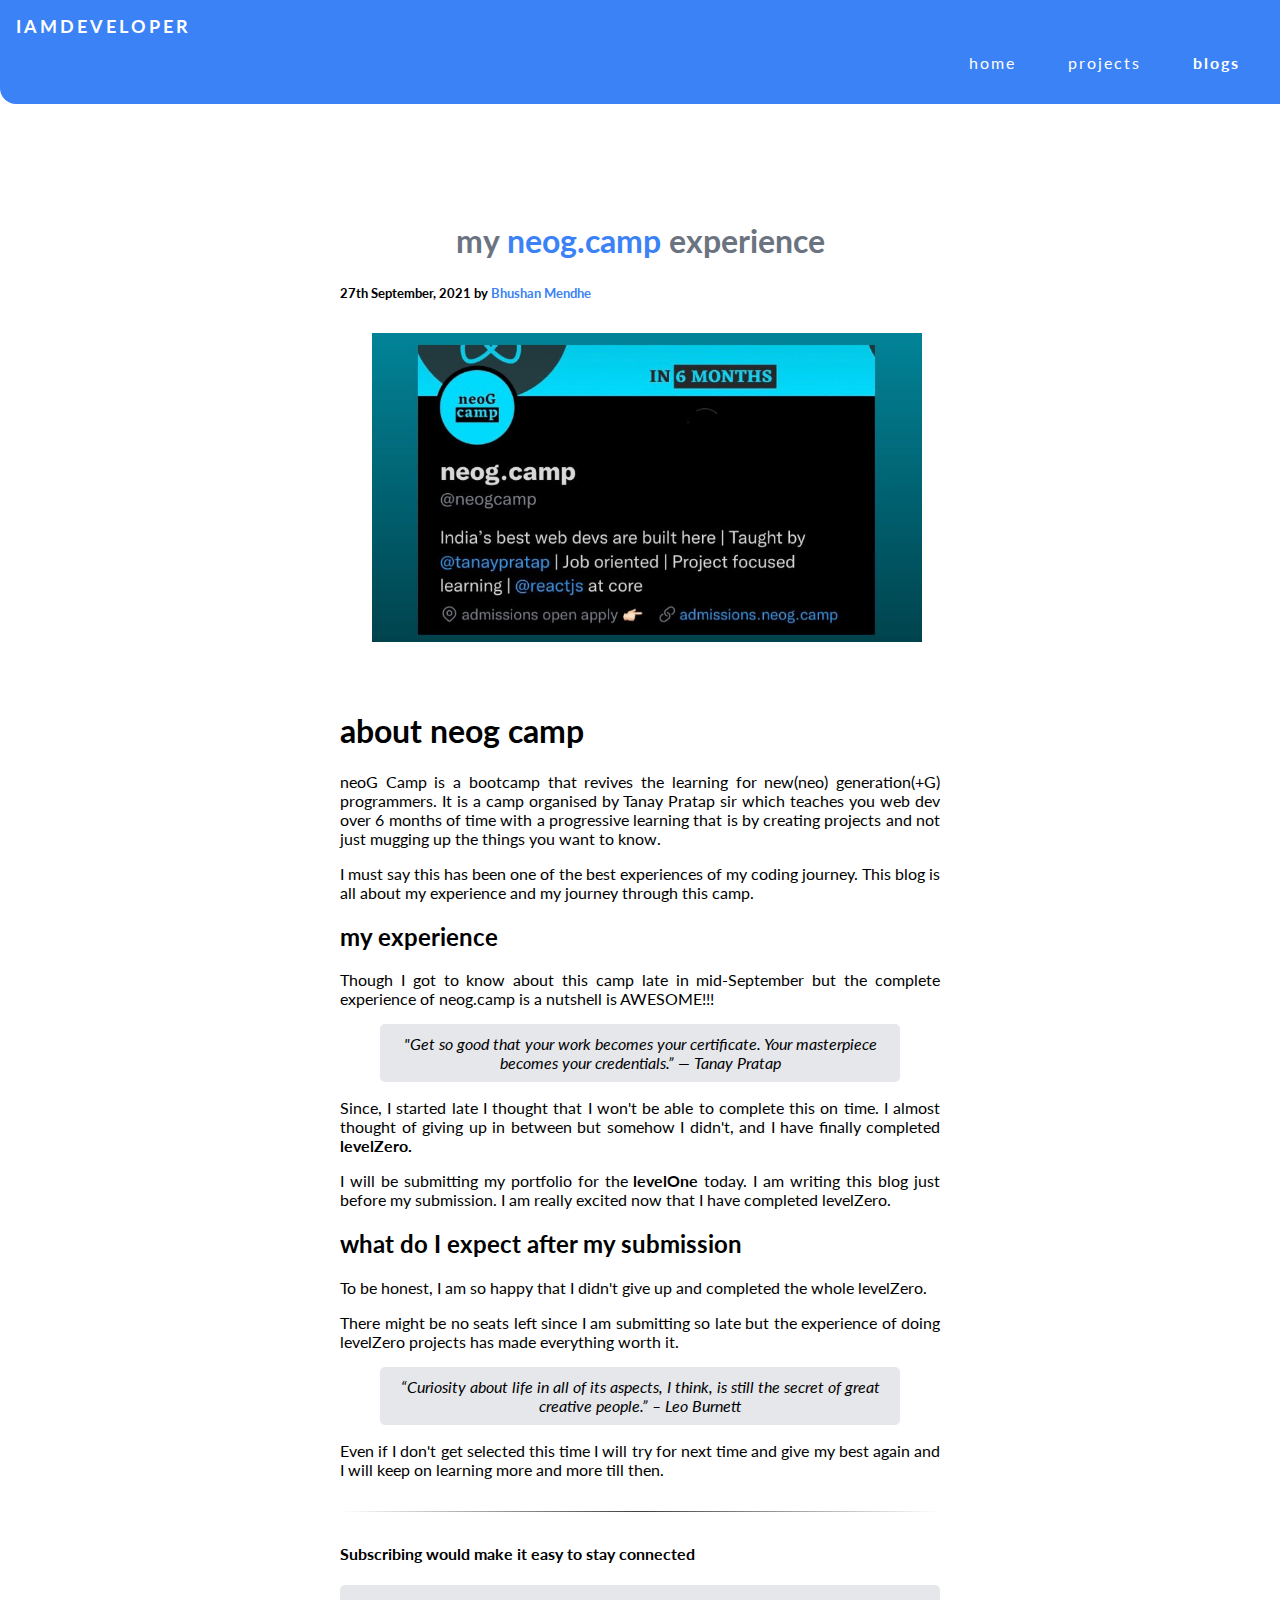
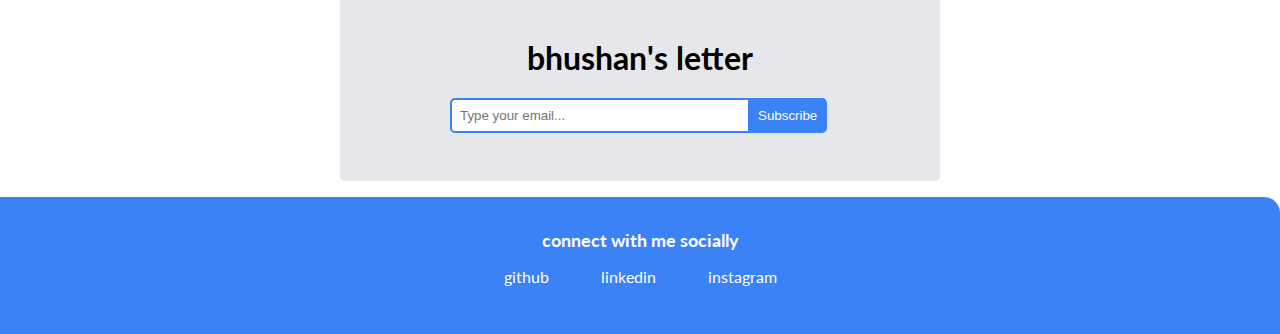
<file: blogs/blog4.html>
<!DOCTYPE html>
<html lang="en">

<head>
    <meta charset="UTF-8">
    <meta http-equiv="X-UA-Compatible" content="IE=edge">
    <meta name="viewport" content="width=device-width, initial-scale=1.0">
    <title>blogs | bhushan mendhe</title>
    <link rel="stylesheet" href="/styles.css">
    <link rel="stylesheet" href="https://use.fontawesome.com/releases/v5.15.4/css/all.css"
        integrity="sha384-DyZ88mC6Up2uqS4h/KRgHuoeGwBcD4Ng9SiP4dIRy0EXTlnuz47vAwmeGwVChigm" crossorigin="anonymous">
</head>

<body>

    <nav class="navigation container">
        <div class="nav-brand">IAMDEVELOPER</div>
        <ul class="nav-pills">
            <li class="list-item-inline">
                <a class="link" href="/">home</a>
            </li>
            <li class="list-item-inline">
                <a class="link" href="/projects.html">projects</a>
            </li>
            <li class="list-item-inline">
                <a class="link link-active" href="/blogs.html">blogs</a>
            </li>
        </ul>
    </nav>

    <header class="head">
        <div class="container container-center">
            <h1 class="head-heading">my <span class="head-inverted">neog.camp</span> experience</h1>
            <strong><small>27th September, 2021 by <span class="head-inverted">Bhushan Mendhe</span></small></strong>
            <img class="head head-blog-img" src="/images/blog4.jpg" alt="">
        </div>
    </header>

    <div class="container container-center">
        <h1>about neog camp</h1>
        <p>neoG Camp is a bootcamp that revives the learning for new(neo) generation(+G) programmers.
            It is a camp organised by Tanay Pratap sir which teaches you web dev over 6 months of time with a progressive learning that is by creating projects and not just mugging up the things you want to know.
        </p>
        <p>I must say this has been one of the best experiences of my coding journey. This blog is all about my experience and my journey through this camp.</p>

        <h2>my experience</h2>
        <p>Though I got to know about this camp late in mid-September but the complete experience of neog.camp is a nutshell is AWESOME!!! </p>

        <blockquote class="quote"><em>"Get so good that your work becomes your certificate. Your masterpiece becomes your credentials.” ― Tanay Pratap</em>
        </blockquote>

        <p>Since, I started late I thought that I won't be able to complete this on time. I almost thought of giving up in between but somehow I didn't, and I have finally completed <strong>levelZero.</strong>
        </p>

        <p>I will be submitting my portfolio for the <strong>levelOne</strong> today. I am writing this blog just before my submission. I am really excited now that I have completed levelZero.</p>

        <h2>what do I expect after my submission</h2>
        <p>To be honest, I am so happy that I didn't give up and completed the whole levelZero.</p>
        <p>There might be no seats left since I am submitting so late but the experience of doing levelZero projects has made everything worth it. </p>

        <blockquote class="quote"><em>“Curiosity about life in all of its aspects, I think, is still the secret of great
                creative people.” – Leo Burnett</em></blockquote>

        <p>Even if I don't get selected this time I will try for next time and give my best again and I will keep on learning more and more till then.</p>

        <hr class="hr-style">

        <h4>Subscribing would make it easy to stay connected</h4>
        <section class="section ow">
            <div class="container container-center">
                <h1>bhushan's letter</h1>
                <div class="blog-subscribe">
                    <input type="text" placeholder="Type your email...">
                <button>Subscribe</button>
                </div>
            </div>
        </section>
    </div>





    <footer class="footer">
        <div class="footer-head">connect with me socially</div>
        <ul class="footer-social-links list-non-bullet">
            <li class="list-item-inline">
                <i class="fab fa-github"></i>
                <a class="link" href="https://github.com/bmendhe23">github</a>
            </li>
            <li class="list-item-inline">
                <i class="fab fa-linkedin"></i>
                <a class="link" href="https://www.linkedin.com/in/bhushan-mendhe-1027a1146/">linkedin</a>
            </li>
            <li class="list-item-inline">
                <i class="fab fa-instagram"></i>
                <a class="link" href="https://www.instagram.com/bmendhe23/">instagram</a>
            </li>
        </ul>
    </footer>

</body>

</html>
</file>
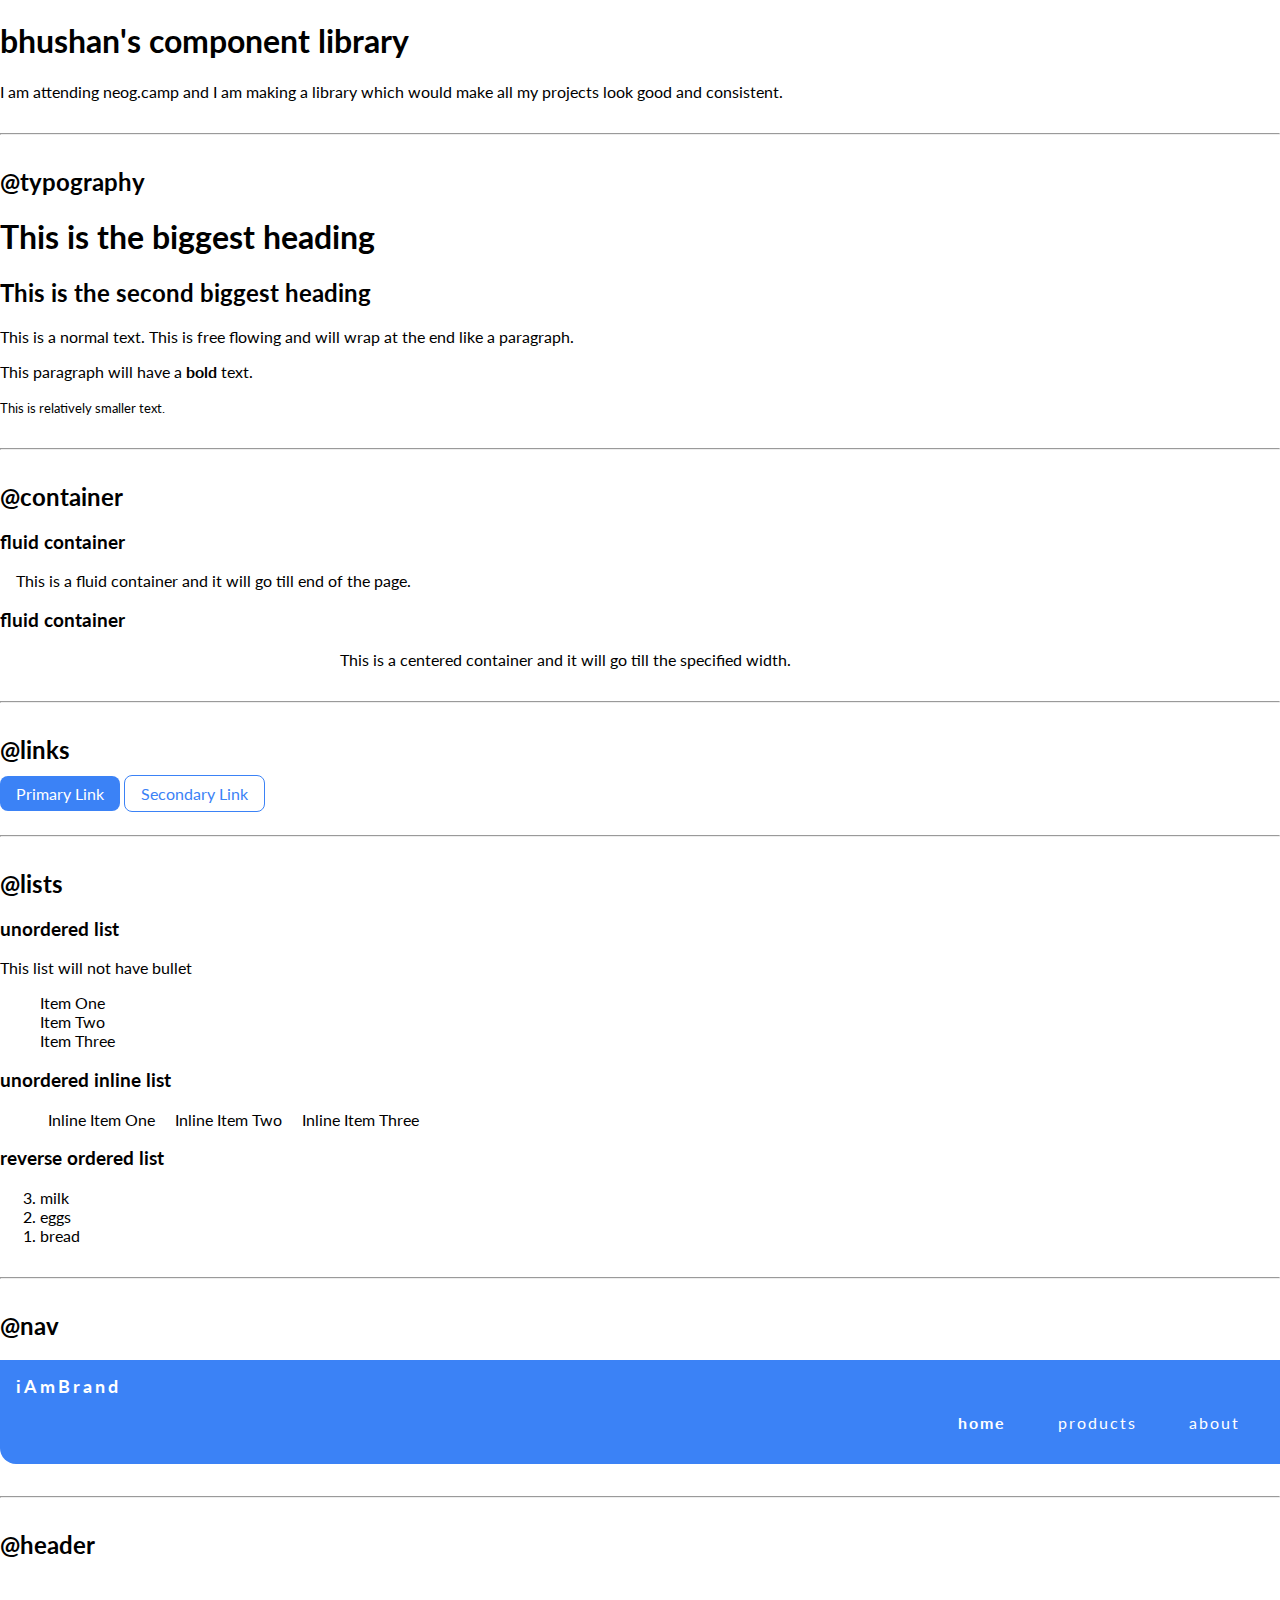
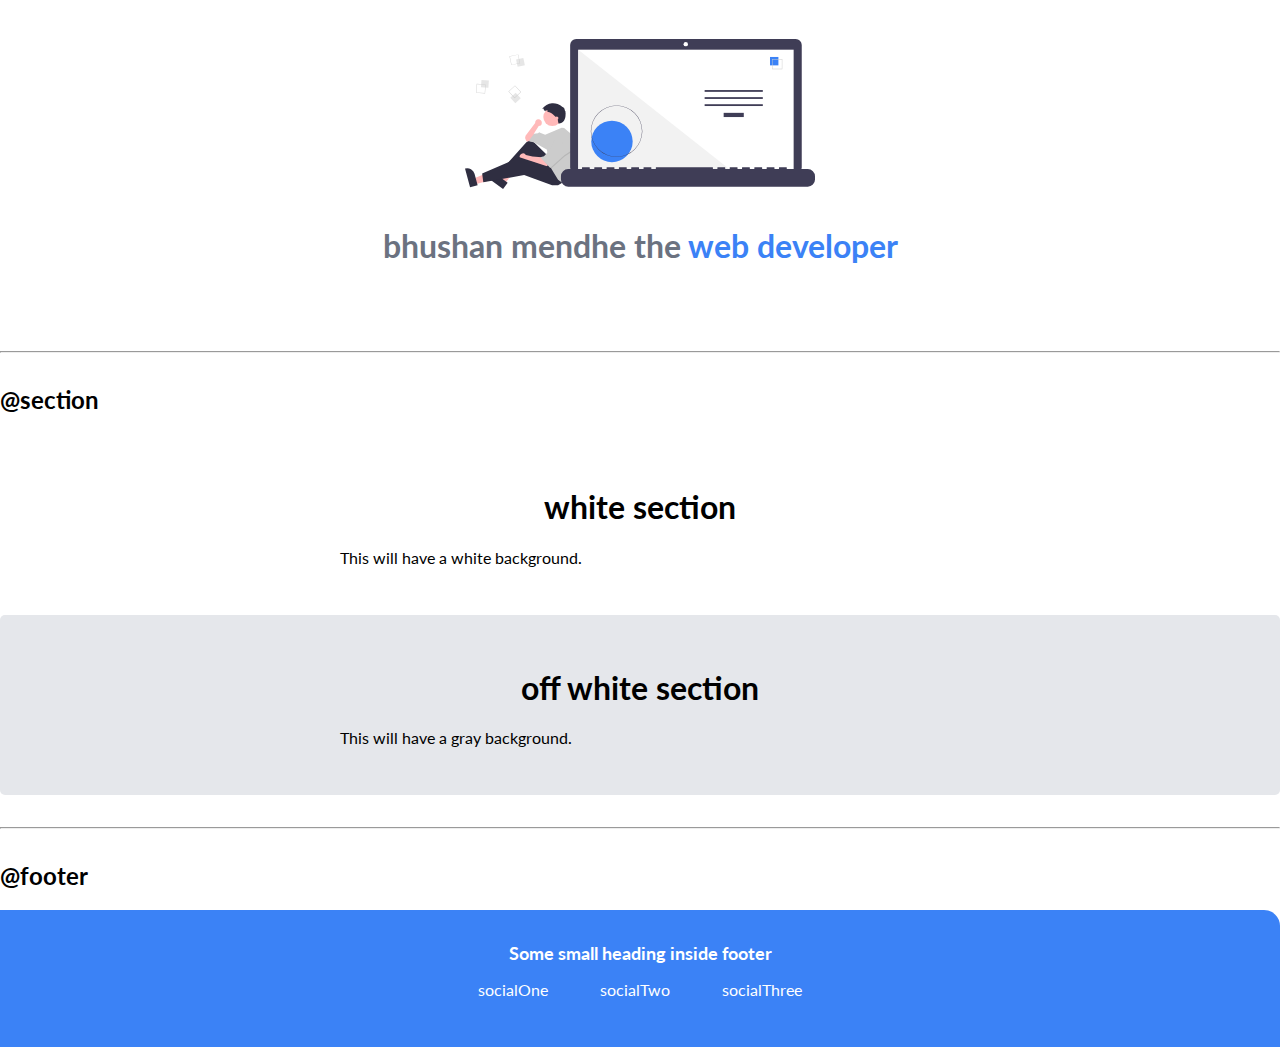
<file: lib/components.html>
<!DOCTYPE html>
<html lang="en">
<head>
    <meta charset="UTF-8">
    <meta http-equiv="X-UA-Compatible" content="IE=edge">
    <meta name="viewport" content="width=device-width, initial-scale=1.0">
    <title>Component Library</title>
    <link rel="stylesheet" href="/styles.css">
</head>
<body>
    
    <h1>bhushan's component library</h1>
    <p>I am attending neog.camp and I am making a library which would make all my projects look good and consistent.</p>

    <hr>

    <h2>@typography</h2>

    <h1>This is the biggest heading</h1>
    <h2>This is the second biggest heading</h2>
    <p>This is a normal text. This is free flowing and will wrap at the end like a paragraph.</p>
    <p>This paragraph will have a <strong>bold</strong> text.</p>
    <small>This is relatively smaller text.</small>

    <hr>

    <h2>@container</h2>

    <h3>fluid container</h3>
    <div class="container container-fluid">This is a fluid container and it will go till end of the page.</div>
    
    <h3>fluid container</h3>
    <div class="container container-center">This is a centered container and it will go till the specified width.</div>

    <hr>

    <h2>@links</h2>

    <a class="link link-primary" href="/">Primary Link</a>
    <a class="link link-secondary" href="/">Secondary Link</a>

    <hr>

    <h2>@lists</h2>

    <h3>unordered list</h3>
    <p>This list will not have bullet</p>
    <ul class="list-non-bullet">
        <li>Item One</li>
        <li>Item Two</li>
        <li>Item Three</li>
    </ul>

    <h3>unordered inline list</h3>
    <ul class="list-non-bullet">
        <li class="list-item-inline">Inline Item One</li>
        <li class="list-item-inline">Inline Item Two</li>
        <li class="list-item-inline">Inline Item Three</li>
    </ul>

    <h3>reverse ordered list</h3>
    <ol reversed>
        <li>milk</li>
        <li>eggs</li>
        <li>bread</li>
    </ol>

    <hr>

    <h2>@nav</h2>

    <nav class="navigation container">
        <div class="nav-brand">iAmBrand</div>
        <ul class="nav-pills">
            <li class="list-item-inline">
                <a class="link link-active" href="/">home</a>
            </li>
            <li class="list-item-inline">
                <a class="link" href="/">products</a>
            </li>
            <li class="list-item-inline">
                <a class="link" href="/">about</a>
            </li>
        </ul>
    </nav>

    <hr>

    <h2>@header</h2>

    <header class="head">
        <img class="head-img" src="/images/code.svg" alt="">
        <h1 class="head-heading">bhushan mendhe the <span class="head-inverted">web developer</span></h1>
    </header>

    <hr>

    <h2>@section</h2>

    <section class="section">
        <div class="container container-center">
            <h1>white section</h1>
            <p>This will have a white background.</p>
        </div>
    </section>

    <section class="section ow">
        <div class="container container-center">
            <h1>off white section</h1>
            <p>This will have a gray background.</p>
        </div>
    </section>

    <hr>

    <h2>@footer</h2>

    <footer class="footer">
        <div class="footer-head">Some small heading inside footer</div>
        <ul class="footer-social-links list-non-bullet">
            <li class="list-item-inline">
                <a class="link" href="/">socialOne</a>
            </li>
            <li class="list-item-inline">
                <a class="link" href="/">socialTwo</a>
            </li>
            <li class="list-item-inline">
                <a class="link" href="/">socialThree</a>
            </li>
        </ul>
    </footer>
    



</body>
</html>
</file>
<file: styles.css>
@import url('https://fonts.googleapis.com/css2?family=Lato:wght@400;900&display=swap');

:root {
    --primary-color: #3B82F6;
    --color-gray: #6B7280;
    --off-white: #E5E7EB;
    --light-gray: #E5E7EB;
}

body {
    font-family: 'Lato', sans-serif;
    margin: 0px;
}

p{
    text-align: justify;
}

hr {
    margin: 2rem 0rem;
}

.quote {
    text-align: center;
    background-color: var(--light-gray);
    border-radius: 5px;
    padding: 10px;
}

.project-links {
    padding: 5px 0px;
}

/* container */
.container {
    padding: 0rem 1rem;
}

.container-center {
    max-width: 600px;
    margin: 1rem auto;
}

/* links */
.link {
    text-decoration: none;
    padding: 0.5rem 1rem;
}

.link-primary {
    background-color: var(--primary-color);
    border-radius: 0.5rem;
    color: white;
}

.link-secondary {
    color: var(--primary-color);
    border-radius: 0.5rem;
    border: 1px solid var(--primary-color);
}

/* lists */

.list-project{
    padding-inline-start: 0px;
}

.list-non-bullet {
    list-style: none;
}

.list-item-inline {
    display: inline;
    padding: 0rem 0.5rem;
}

/* navigation */

.navigation {
    background-color: var(--primary-color);
    color: white;
    padding: 1rem;
    border-bottom-left-radius: 1rem;
}

.navigation .nav-brand {
    font-weight: bold;
    font-size: 1.1rem;
    letter-spacing: 3px;
}

.navigation .link {
    color: white;
    letter-spacing: 2px;
}

.navigation .nav-pills {
    text-align: right;
}

.navigation .link-active {
    font-weight: bold;
}

/* header */

.head {
    padding: 2rem;
    margin-top: 3rem;
}

.head-inverted {
    color: var(--primary-color);
}

.head .head-img {
    max-width: 350px;
    display: block;
    margin: auto;
}

.head .head-blog-img {
    max-width: 550px;
    display: block;
    margin: auto;
    padding-bottom: 0px;
}

.head .head-heading {
    text-align: center;
    padding-top: 1rem;
    color: var(--color-gray);
}

.head .head-heading .head-inverted {
    color: var(--primary-color);
}

/* sections */

.section {
    padding: 2rem;
}

.section h1{
    text-align: center;
}

.ow {
    background-color: var(--off-white);
    border-radius: 5px;
}

/* footer */

.footer {
    background-color: var(--primary-color);
    padding: 2rem 1rem;
    text-align: center;
    color: white;
    border-top-right-radius: 1rem;
}

.footer .footer-head {
    font-weight: bold;
    font-size: large;
}

.footer .link {
    color: white;
}

.footer ul{
    padding-inline-start: 0px;
}

.margin-fix{
    margin-top: 0px;
    margin-bottom: 2rem;
}

.margin-fix h1 {
    text-align: center;
}

.hr-style {
    border: 0;
    height: 1px;
    background-image: linear-gradient(to right, rgba(0, 0, 0, 0), rgba(0, 0, 0, 0.75), rgba(0, 0, 0, 0));
}

.blog-subscribe {
    text-align: center;
    margin-right: 80px;
}

input {
    border: 2px solid var(--primary-color);
    padding: 8px;
    border-top-left-radius: 5px;
    border-bottom-left-radius: 5px;
    outline: none;
    width: 280px;
}

button {
    position: absolute;
    color:white;
    background-color: var(--primary-color);
    padding: 8px;
    border: 2px solid var(--primary-color);
    border-left: none;
    border-bottom-right-radius: 5px;
    border-top-right-radius: 5px;
}
</file>
